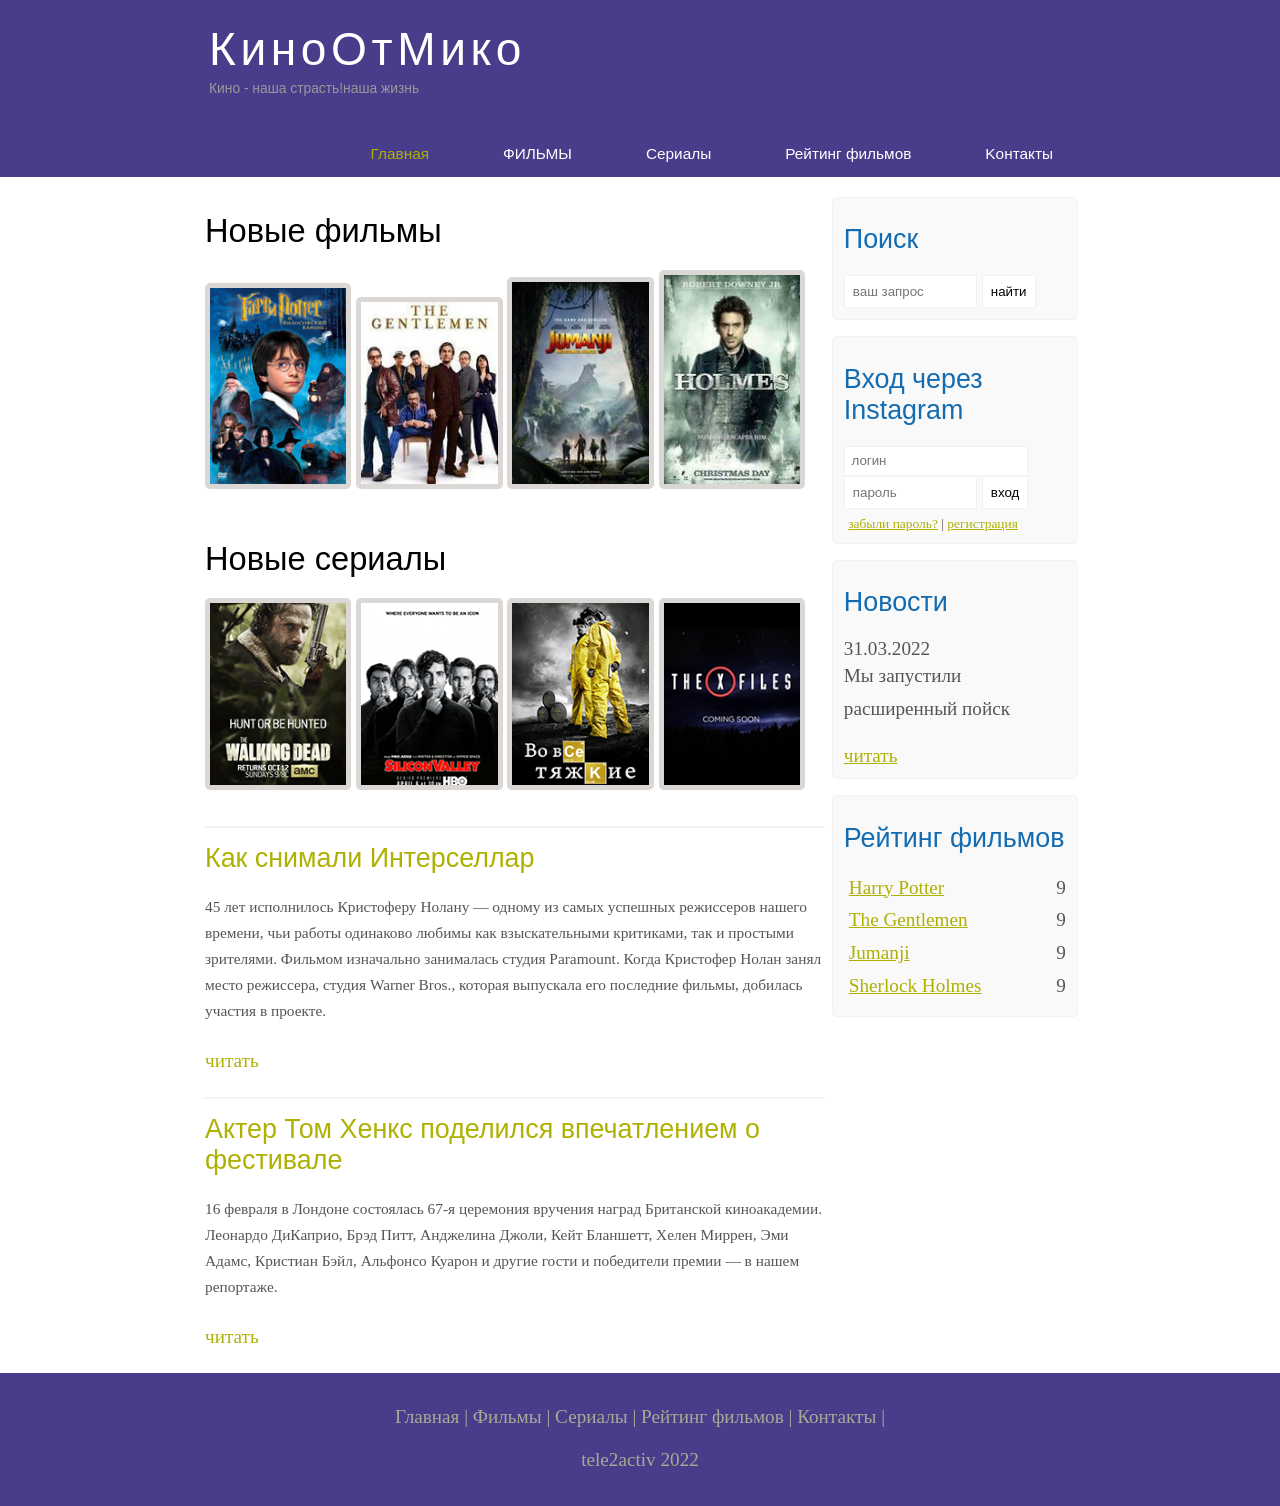
<file: index.html>
<!DOCTYPE php>
<html lang="en">
<head>
	<meta charset="UTF-8">
	<meta name="viewport" content="width=device-width, initial-scale=1.0">
	<title>SuperFilms</title>
	<meta name="description" content="Киномонтр это портал о кино" />
	<meta name="keywords" content="фильмы, фильмы онлайн,hd" />
	<link rel="stylesheet" href="assets/css/style.css">
 </head>
<body>

	<div class="main">
		
		<div class="header">
			<div class="logo">
				<div class="logo_text">
					<h1><a href="index.html">КиноОтМико</a></h1>
					<h2>Кино - наша страсть!наша жизнь</h2>
				</div>
			</div>

			<div class="menubar">
				
				<ul class="menu">					
					<li class="selected"><a href="index.html">Главная</a></li>
					<li><a href="films.html">ФИЛЬМЫ</a></li>
					<li><a href="serials.html">Сериалы</a></li>
					<li><a href="rating.html">Рейтинг фильмов</a></li>
					<li><a href="contact.html">Kонтакты</a></li>
				</ul>


			</div>

		</div>		
		

		<div class="site_content">
			
			<div class="sidebar_container">
				
				<div class="sidebar">
										<h2>Поиск</h2>
					<form method="post" action="#" id="search_form">
						<input type="search" name="search_field" placeholder="ваш запрос" />
						<input type="submit" class="btn" value="найти" />
					</form>
				</div>

				<div class="sidebar">
					<h2>Вход через Instagram</h2>
					<form method="post" action="#" id="login">
						<input type="text" name="username" placeholder="логин" maxlength="300"  />
						<input type="password" name="password" placeholder="пароль" maxlength="300" />
						<input type="submit" class="btn" value="вход" />
						<div class="lables_passreg_text">
							<span><a href="#">забыли пароль?</a></span> | <span><a href="#">регистрация</a></span> 
						</div>

					</form>
				</div>

				<div class="sidebar">
					<h2>Новости</h2>
					<span>31.03.2022</span>
					<p>Мы запустили расширенный пойск</p>
					<a href="#">читать</a>
				</div>

				<div class="sidebar">
					<h2>Рейтинг фильмов</h2>
					<ul>
						<li><a href="show.html">Harry Potter</a><span class="rating_sidebar">9</span></li>
						<li><a href="gentelmen.html">The Gentlemen</a><span class="rating_sidebar">9</span></li>
						<li><a href="jaman.html">Jumanji</a><span class="rating_sidebar">9</span></li>
						<li><a href="holmes.html">Sherlock Holmes</a><span class="rating_sidebar">9</span></li>
					</ul>
				</div>

			</div>

			<div class="content">
				
        		<h1>Новые фильмы</h1>

        		<div class="films_block">
        			
        			<a href="show.html"><img src="assets/img/Harry.jpg"></a>
        			<a href="gentelmen.html"><img src="assets/img/thegen.jpg"></a>
        			<a href="jaman.html"><img src="assets/img/juma.jpg"></a>
        			<a href="holmes.html"><img src="assets/img/holmes.jpg"></a>

        		</div>

        		<h1>Новые сериалы</h1>

        		<div class="films_block">
        			
        			<a href="#"><img src="assets/img/dead.png"></a>
        			<a href="#"><img src="assets/img/silicon.png"></a>
        			<a href="#"><img src="assets/img/breakingbad.png"></a>
        			<a href="#"><img src="assets/img/xfiles.png"></a>

        		</div>


        		<div class="posts">
        			
        			<hr>
        			<h2> <a href="#">Как снимали Интерселлар</a></h2>
        			<div class="posts_content">
        				
        				<p>
        					
        					45 лет исполнилось Кристоферу Нолану — одному из самых успешных режиссеров нашего времени, чьи работы одинаково любимы как взыскательными критиками, так и простыми зрителями. Фильмом изначально занималась студия Paramount. Когда Кристофер Нолан занял место режиссера, студия Warner Bros., которая выпускала его последние фильмы, добилась участия в проекте.


        				</p>

        			</div>
        			<p><a href="#">читать</a></p>


        			<hr>
        			<h2> <a href="#">Актер Том Хенкс поделился впечатлением о фестивале</a></h2>
        			<div class="posts_content">
        				
        				<p>
        					
        					16 февраля в Лондоне состоялась 67-я церемония вручения наград Британской киноакадемии. Леонардо ДиКаприо, Брэд Питт, Анджелина Джоли, Кейт Бланшетт, Хелен Миррен, Эми Адамс, Кристиан Бэйл, Альфонсо Куарон и другие гости и победители премии — в нашем репортаже.


        				</p>

        			</div>
        			<p><a href="#">читать</a></p>
        			
        		</div>


			</div>

		</div>



	<div class="footer">
		<p>
			<a href="index.html">Главная</a> |
			<a href="films.html">Фильмы</a> |
			<a href="serials.html">Сериалы</a> |
			<a href="rating.html">Рейтинг фильмов</a> |
			<a href="contact.html">Контакты</a> |
		</p>
		<p>tele2activ 2022</p>
	</div>	

	</div>
	
</body>
</html>
</file>
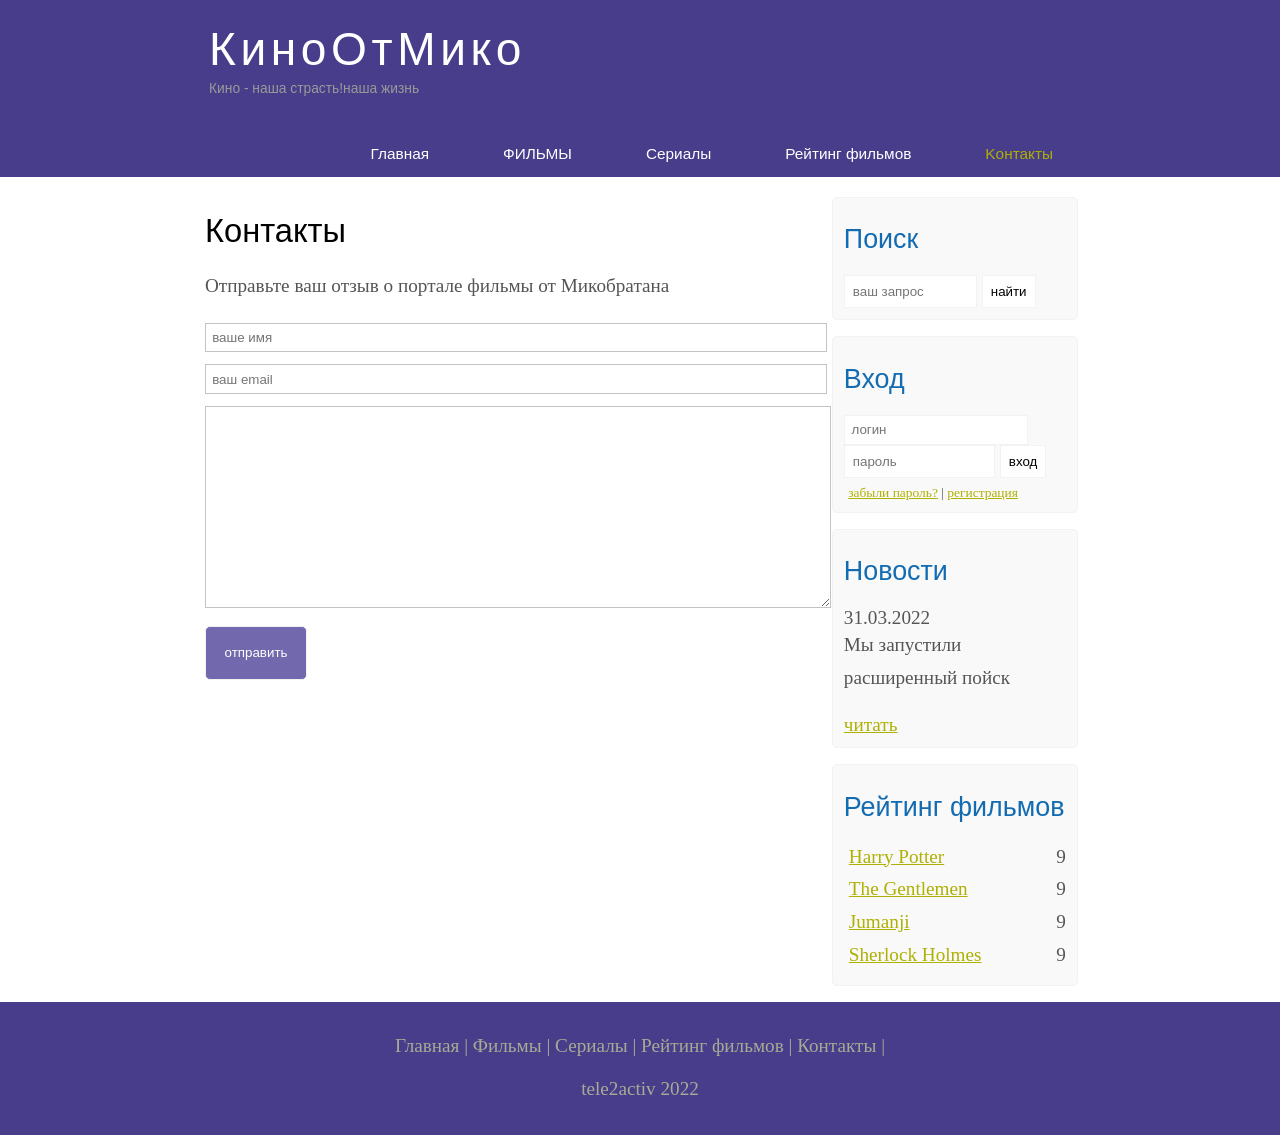
<file: contact.html>
<!DOCTYPE html>
<html lang="en">
<head>
	<meta charset="UTF-8">
	<meta name="viewport" content="width=device-width, initial-scale=1.0">
	<title>Document</title>
	<meta name="description" content="Киномонтр это портал о кино" />
	<meta name="keywords" content="фильмы, фильмы онлайн,hd" />
	<link rel="stylesheet" href="assets/css/style.css">
</head>
<body>

	<div class="main">
		
		<div class="header">
			<div class="logo">
				<div class="logo_text">
					<h1><a href="index.html">КиноОтМико</a></h1>
					<h2>Кино - наша страсть!наша жизнь</h2>
				</div>
			</div>

			<div class="menubar">
				
				<ul class="menu">					
					<li><a href="index.html">Главная</a></li>
					<li><a href="films.html">ФИЛЬМЫ</a></li>
					<li><a href="serials.html">Сериалы</a></li>
					<li><a href="rating.html">Рейтинг фильмов</a></li>
					<li class="selected"><a href="contact.html">Kонтакты</a></li>
				</ul>


			</div>

		</div>		
		

		<div class="site_content">
			
			<div class="sidebar_container">
				
				<div class="sidebar">
										<h2>Поиск</h2>
					<form method="post" action="#" id="search_form">
						<input type="search" name="search_field" placeholder="ваш запрос" />
						<input type="submit" class="btn" value="найти" />
					</form>
				</div>

				<div class="sidebar">
					<h2>Вход</h2>
					<form method="post" action="#" id="login">
					
						<input type="text" name="login_field" placeholder="логин" maxlength="300"  />
						<input type="password" name="password_field" placeholder="пароль" maxlength="300" />
						<input type="submit" class="btn" value="вход" />
						<div class="lables_passreg_text">
							<span><a href="#">забыли пароль?</a></span> | <span><a href="#">регистрация</a></span> 
						</div>

					</form>
				</div>

				<div class="sidebar">
					<h2>Новости</h2>
					<span>31.03.2022</span>
					<p>Мы запустили расширенный пойск</p>
					<a href="#">читать</a>
				</div>

				<div class="sidebar">
					<h2>Рейтинг фильмов</h2>
					<ul>
						<li><a href="show.html">Harry Potter</a><span class="rating_sidebar">9</span></li>
						<li><a href="gentelmen.html">The Gentlemen</a><span class="rating_sidebar">9</span></li>
						<li><a href="jaman.html">Jumanji</a><span class="rating_sidebar">9</span></li>
						<li><a href="holmes.html">Sherlock Holmes</a><span class="rating_sidebar">9</span></li>
					</ul>
				</div>

			</div>

			<div class="content">
				
        		<h1>Контакты</h1>    	
        		<p>Отправьте ваш отзыв о портале фильмы от Микобратана</p>
        		

        	<div class="send">
        		<form method="post" action="#" id="review">
        			<input type="text" name="review_name" placeholder="ваше имя">
        			<input type="text" name="review_name" placeholder="ваш email">
        			<textarea name="review_text"></textarea>
        			<input class="btn" type="submit" value="отправить">
        		</form>
        	</div>


			</div>
		</div>



	<div class="footer">
		<p>
			<a href="index.html">Главная</a> |
			<a href="films.html">Фильмы</a> |
			<a href="serials.html">Сериалы</a> |
			<a href="rating.html">Рейтинг фильмов</a> |
			<a href="contact.html">Контакты</a> |
		</p>
		<p>tele2activ 2022</p>
	</div>	

	</div>
	
</body>
</html>
</file>
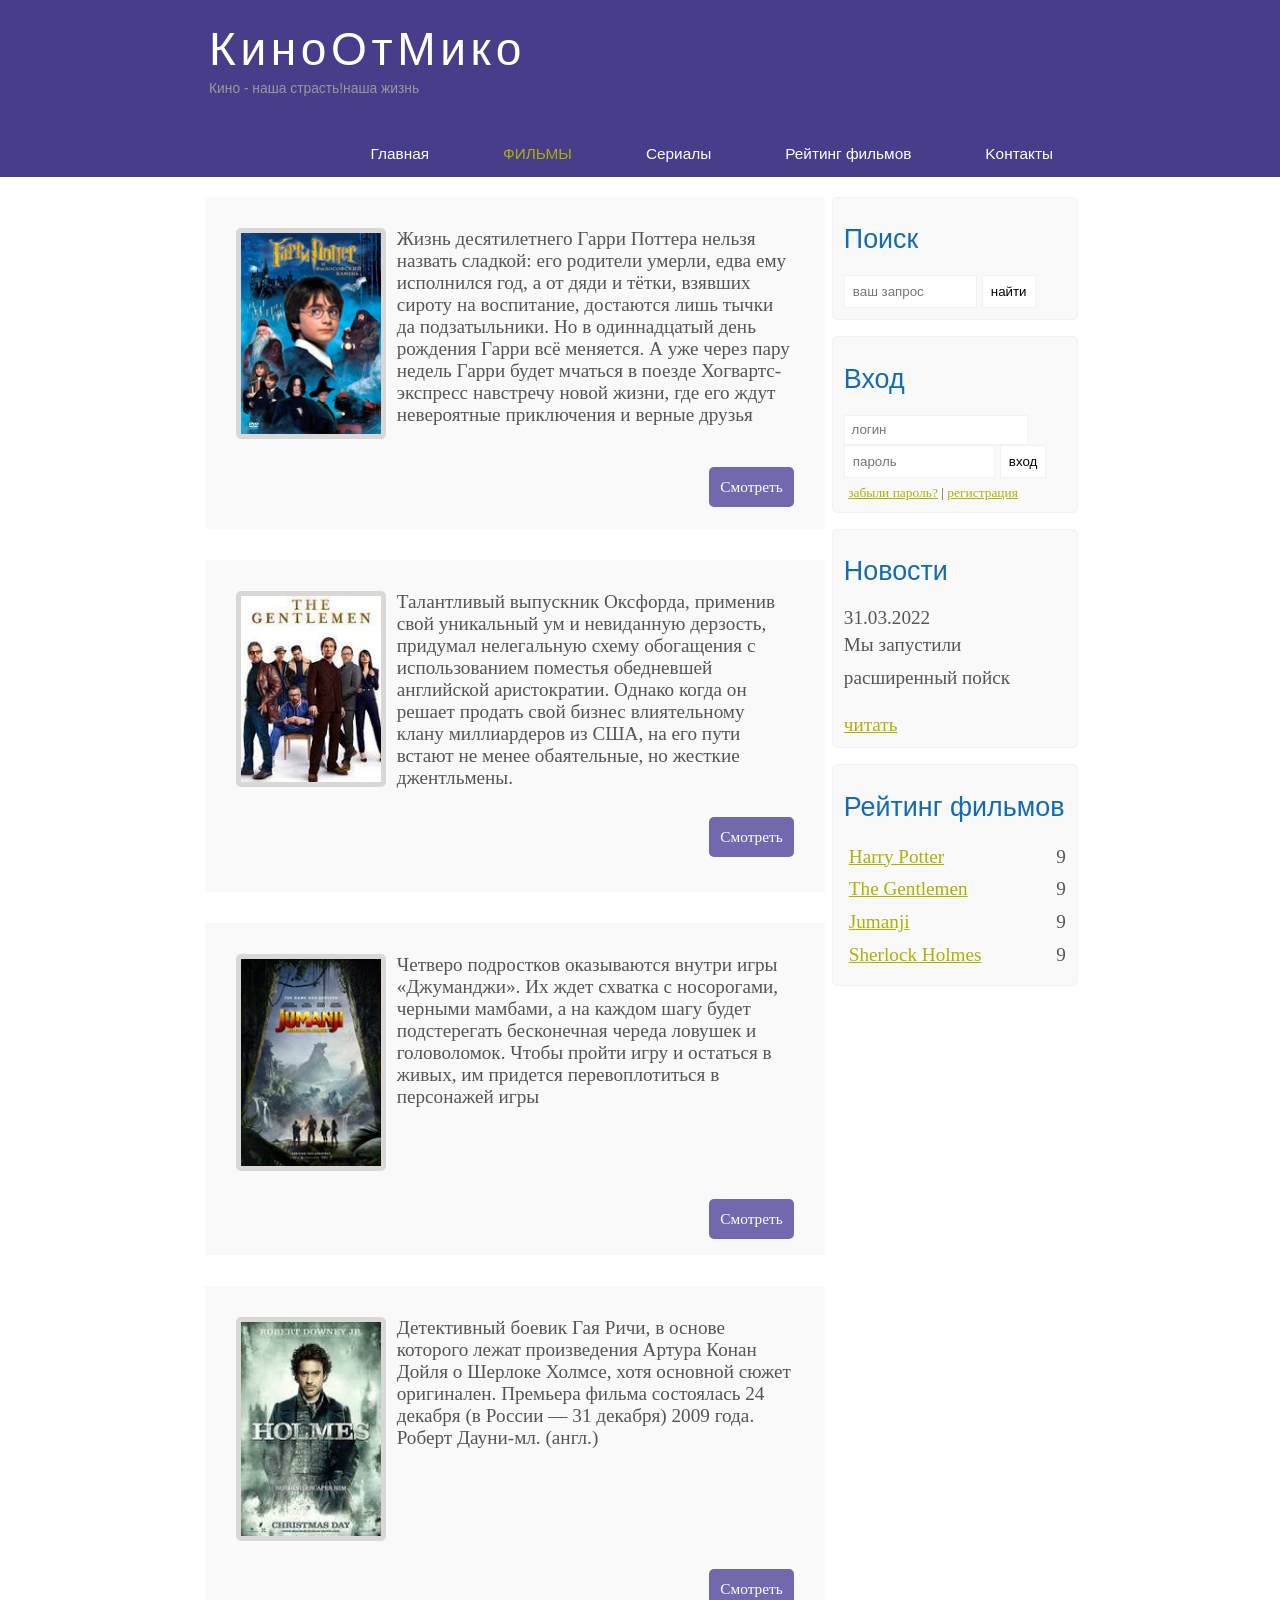
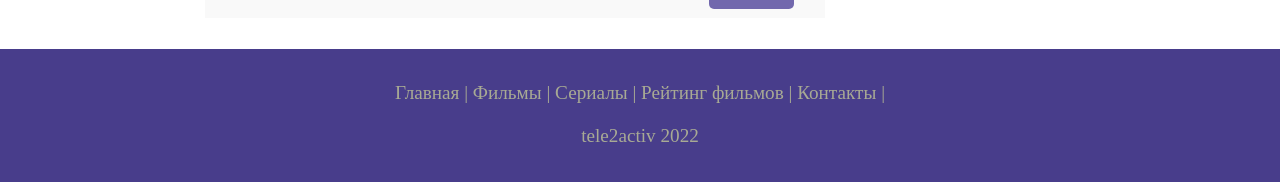
<file: films.html>
<!DOCTYPE html>
<html lang="en">
<head>
	<meta charset="UTF-8">
	<meta name="viewport" content="width=device-width, initial-scale=1.0">
	<title>Document</title>
	<meta name="description" content="Киномонтр это портал о кино" />
	<meta name="keywords" content="фильмы, фильмы онлайн,hd" />
	<link rel="stylesheet" href="assets/css/style.css">
</head>
<body>

	<div class="main">
		
		<div class="header">
			<div class="logo">
				<div class="logo_text">
					<h1><a href="index.html">КиноОтМико</a></h1>
					<h2>Кино - наша страсть!наша жизнь</h2>
				</div>
			</div>

			<div class="menubar">
				
				<ul class="menu">					
					<li><a href="index.html">Главная</a></li>
					<li class="selected"><a href="films.html">ФИЛЬМЫ</a></li>
					<li><a href="serials.html">Сериалы</a></li>
					<li><a href="rating.html">Рейтинг фильмов</a></li>
					<li><a href="contact.html">Kонтакты</a></li>
				</ul>


			</div>

		</div>		
		

		<div class="site_content">
			
			<div class="sidebar_container">
				
				<div class="sidebar">
										<h2>Поиск</h2>
					<form method="post" action="#" id="search_form">
						<input type="search" name="search_field" placeholder="ваш запрос" />
						<input type="submit" class="btn" value="найти" />
					</form>
				</div>

				<div class="sidebar">
					<h2>Вход</h2>
					<form method="post" action="#" id="login">
					
						<input type="text" name="login_field" placeholder="логин" maxlength="300"  />
						<input type="password" name="password_field" placeholder="пароль" maxlength="300" />
						<input type="submit" class="btn" value="вход" />
						<div class="lables_passreg_text">
							<span><a href="#">забыли пароль?</a></span> | <span><a href="#">регистрация</a></span> 
						</div>

					</form>
				</div>

				<div class="sidebar">
					<h2>Новости</h2>
					<span>31.03.2022</span>
					<p>Мы запустили расширенный пойск</p>
					<a href="#">читать</a>
				</div>

				<div class="sidebar">
					<h2>Рейтинг фильмов</h2>
					<ul>
						<li><a href="show.html">Harry Potter</a><span class="rating_sidebar">9</span></li>
						<li><a href="gentelmen.html">The Gentlemen</a><span class="rating_sidebar">9</span></li>
						<li><a href="jaman.html">Jumanji</a><span class="rating_sidebar">9</span></li>
						<li><a href="holmes.html">Sherlock Holmes</a><span class="rating_sidebar">9</span></li>
					</ul>
				</div>

			</div>

			<div class="content">
				
				<div class="info_film">
					<img src="assets/img/Harry.jpg">
					Жизнь десятилетнего Гарри Поттера нельзя назвать сладкой: его родители умерли, едва ему исполнился год, а от дяди и тётки, взявших сироту на воспитание, достаются лишь тычки да подзатыльники. Но в одиннадцатый день рождения Гарри всё меняется. А уже через пару недель Гарри будет мчаться в поезде Хогвартс-экспресс навстречу новой жизни, где его ждут невероятные приключения и верные друзья 
					<div class="button"><a href="show.html">Смотреть</a></div>

			</div>

			<div class="info_film">
					<img src="assets/img/thegen.jpg">
					Талантливый выпускник Оксфорда, применив свой уникальный ум и невиданную дерзость, придумал нелегальную схему обогащения с использованием поместья обедневшей английской аристократии. Однако когда он решает продать свой бизнес влиятельному клану миллиардеров из США, на его пути встают не менее обаятельные, но жесткие джентльмены. 
					<div class="button"><a href="gentelmen.html">Смотреть</a></div>

			</div>
			<div class="info_film">
					<img src="assets/img/juma.jpg">
					Четверо подростков оказываются внутри игры «Джуманджи». Их ждет схватка с носорогами, черными мамбами, а на каждом шагу будет подстерегать бесконечная череда ловушек и головоломок. Чтобы пройти игру и остаться в живых, им придется перевоплотиться в персонажей игры 
					<div class="button"><a href="jaman.html">Смотреть</a></div>

			</div>
			<div class="info_film">
					<img src="assets/img/holmes.jpg">
					 Детективный боевик Гая Ричи, в основе которого лежат произведения Артура Конан Дойля о Шерлоке Холмсе, хотя основной сюжет оригинален. Премьера фильма состоялась 24 декабря (в России — 31 декабря) 2009 года. Роберт Дауни-мл. (англ.)
					<div class="button"><a href="holmes.html">Смотреть</a></div>

			</div>

			</div>
				      
		</div>



	<div class="footer">
		<p>
			<a href="index.html">Главная</a> |
			<a href="films.html">Фильмы</a> |
			<a href="serials.html">Сериалы</a> |
			<a href="rating.html">Рейтинг фильмов</a> |
			<a href="contact.html">Контакты</a> |
		</p>
		<p>tele2activ 2022</p>
	</div>	

	</div>
	
</body>
</html>
</file>
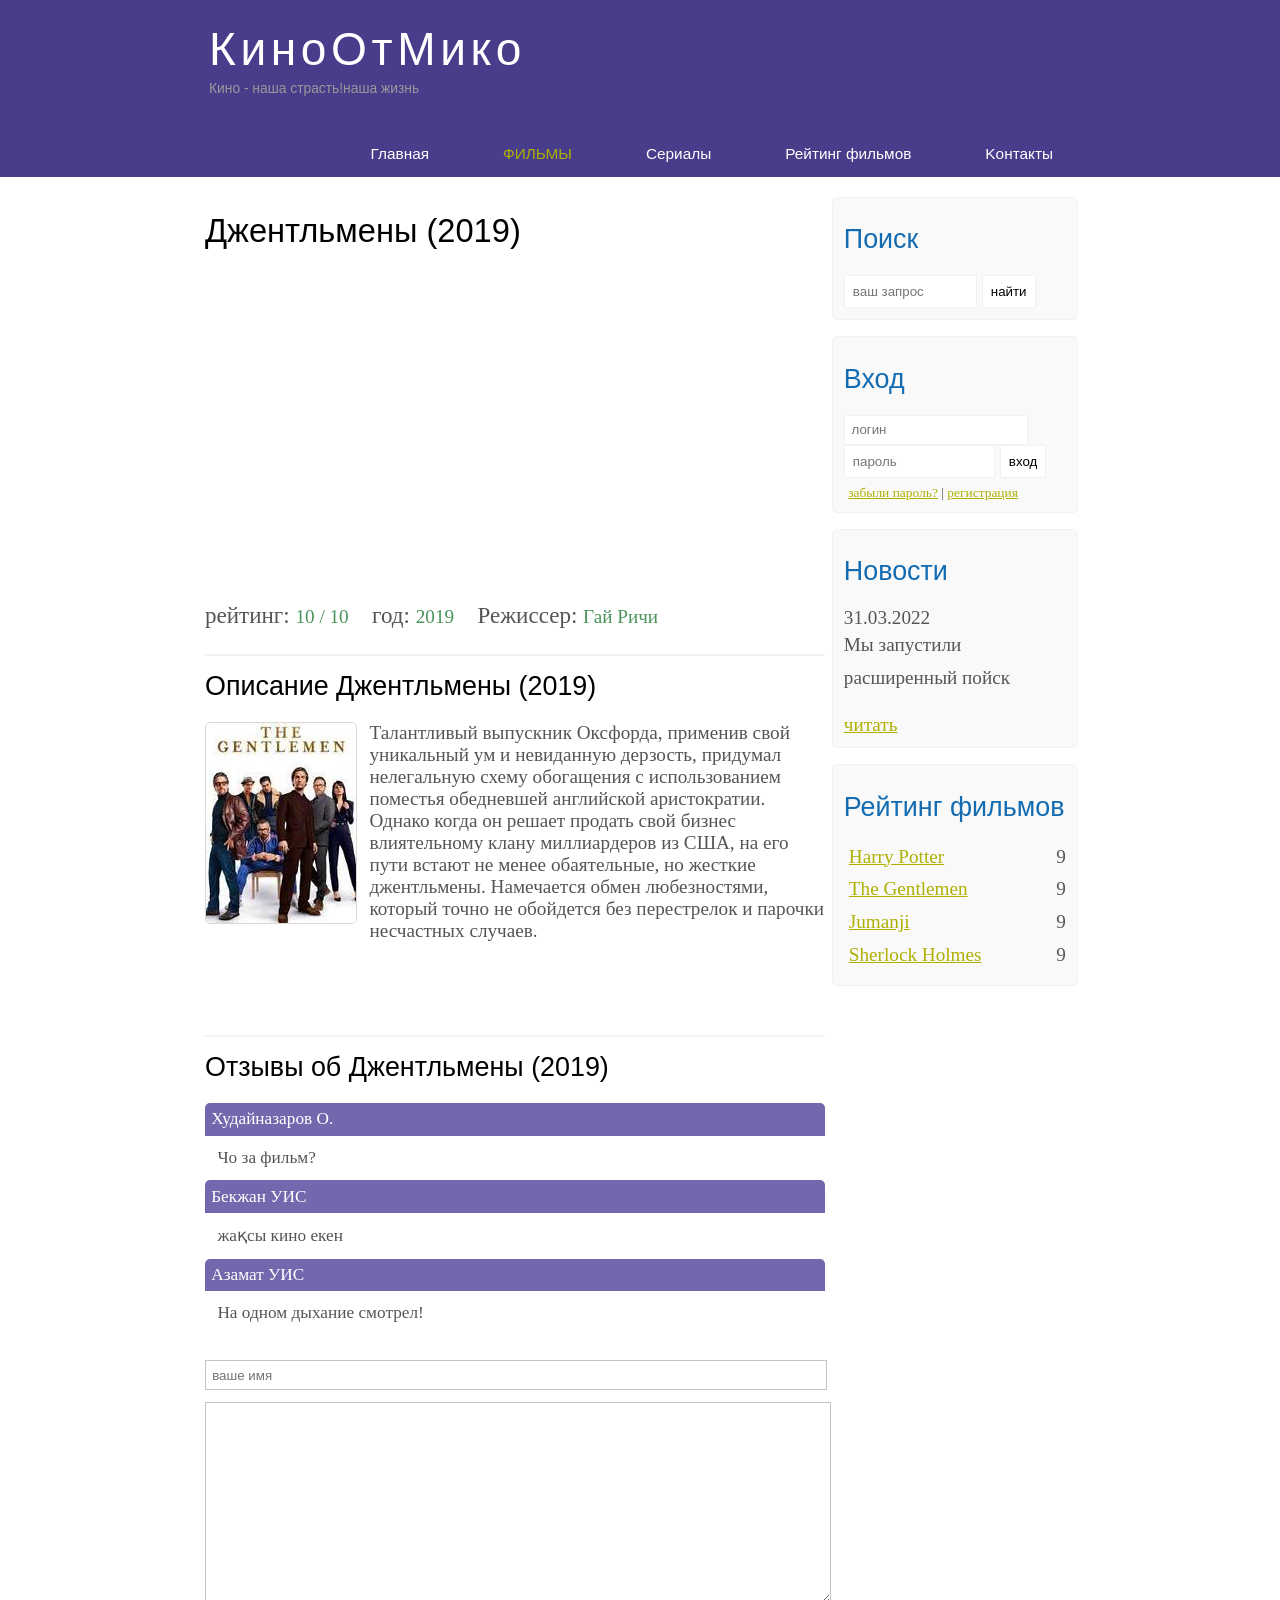
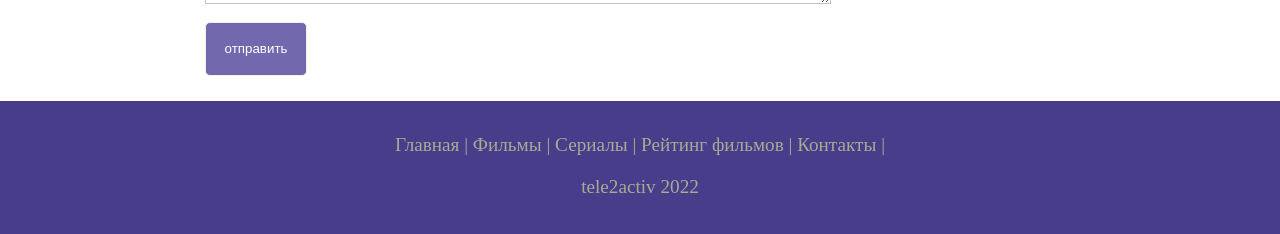
<file: gentelmen.html>
<!DOCTYPE html>
<html lang="en">
<head>
	<meta charset="UTF-8">
	<meta name="viewport" content="width=device-width, initial-scale=1.0">
	<title>Document</title>
	<meta name="description" content="Киномонтр это портал о кино" />
	<meta name="keywords" content="фильмы, фильмы онлайн,hd" />
	<link rel="stylesheet" href="assets/css/style.css">
</head>
<body>

	<div class="main">
		
		<div class="header">
			<div class="logo">
				<div class="logo_text">
					<h1><a href="index.html">КиноОтМико</a></h1>
					<h2>Кино - наша страсть!наша жизнь</h2>
				</div>
			</div>

			<div class="menubar">
				
				<ul class="menu">					
					<li><a href="index.html">Главная</a></li>
					<li class="selected"><a href="films.html">ФИЛЬМЫ</a></li>
					<li><a href="serials.html">Сериалы</a></li>
					<li><a href="rating.html">Рейтинг фильмов</a></li>
					<li><a href="contact.html">Kонтакты</a></li>
				</ul>


			</div>

		</div>		
		

		<div class="site_content">
			
			<div class="sidebar_container">
				
				<div class="sidebar">
										<h2>Поиск</h2>
					<form method="post" action="#" id="search_form">
						<input type="search" name="search_field" placeholder="ваш запрос" />
						<input type="submit" class="btn" value="найти" />
					</form>
				</div>

				<div class="sidebar">
					<h2>Вход</h2>
					<form method="post" action="#" id="login">
					
						<input type="text" name="login_field" placeholder="логин" maxlength="300"  />
						<input type="password" name="password_field" placeholder="пароль" maxlength="300" />
						<input type="submit" class="btn" value="вход" />
						<div class="lables_passreg_text">
							<span><a href="#">забыли пароль?</a></span> | <span><a href="#">регистрация</a></span> 
						</div>

					</form>
				</div>

				<div class="sidebar">
					<h2>Новости</h2>
					<span>31.03.2022</span>
					<p>Мы запустили расширенный пойск</p>
					<a href="#">читать</a>
				</div>

				<div class="sidebar">
					<h2>Рейтинг фильмов</h2>
					<ul>
						<li><a href="show.html">Harry Potter</a><span class="rating_sidebar">9</span></li>
						<li><a href="gentelmen.html">The Gentlemen</a><span class="rating_sidebar">9</span></li>
						<li><a href="jaman.html">Jumanji</a><span class="rating_sidebar">9</span></li>
						<li><a href="holmes.html">Sherlock Holmes</a><span class="rating_sidebar">9</span></li>
					</ul>
				</div>

			</div>

			<div class="content">
				
        		<h1>Джентльмены (2019)</h1>


        		<iframe width="560" height="315" src="https://www.youtube.com/watch?v=48WBCA6awfs" title="YouTube video player" frameborder="0" allow="accelerometer; autoplay; clipboard-write; encrypted-media; gyroscope; picture-in-picture" allowfullscreen></iframe>
        		
        		<div class="info_film_page">
        			<span class="label">рейтинг: </span><span class="value">10 / 10</span>
        			<span class="label">год: </span><span class="value">2019</span>
        			<span class="label">Режиссер: </span><span class="value">Гай Ричи</span>
        		</div>

        		<hr>

        		<h2>Описание Джентльмены (2019)</h2>
        		<div class="description_film">
        			<img src="assets/img/thegen.jpg">
        			Талантливый выпускник Оксфорда, применив свой уникальный ум и невиданную дерзость, придумал нелегальную схему обогащения с использованием поместья обедневшей английской аристократии. Однако когда он решает продать свой бизнес влиятельному клану миллиардеров из США, на его пути встают не менее обаятельные, но жесткие джентльмены. Намечается обмен любезностями, который точно не обойдется без перестрелок и парочки несчастных случаев.
        		</div>

        		<hr>
        		<h2>Отзывы об Джентльмены (2019)</h2>

        		<div class="reviews">
        			<div class="review_name">
        				Худайназаров О.
        			</div>
        			<div class="review_text">
        			Чо за фильм?
        			</div>
        			<div class="review_name">
        			Бекжан УИС
        			</div>
        			<div class="review_text">
        			жақсы кино екен
        			</div>
                    <div class="review_name">
                    Азамат УИС
                    </div>
                    <div class="review_text">
                    На одном дыхание смотрел!
                    </div>
        		</div>

        	<div class="send">
        		<form method="post" action="#" id="review">
        			<input type="text" name="review_name" placeholder="ваше имя">
        			<textarea name="review_text"></textarea>
        			<input type="submit" value="отправить">


        		</form>


        	</div>

			</div>

		</div>



	<div class="footer">
		<p>
			<a href="index.html">Главная</a> |
			<a href="films.html">Фильмы</a> |
			<a href="serials.html">Сериалы</a> |
			<a href="rating.html">Рейтинг фильмов</a> |
			<a href="contact.html">Контакты</a> |
		</p>
		<p>tele2activ 2022</p>
	</div>	

	</div>
	
</body>
</html>
</file>
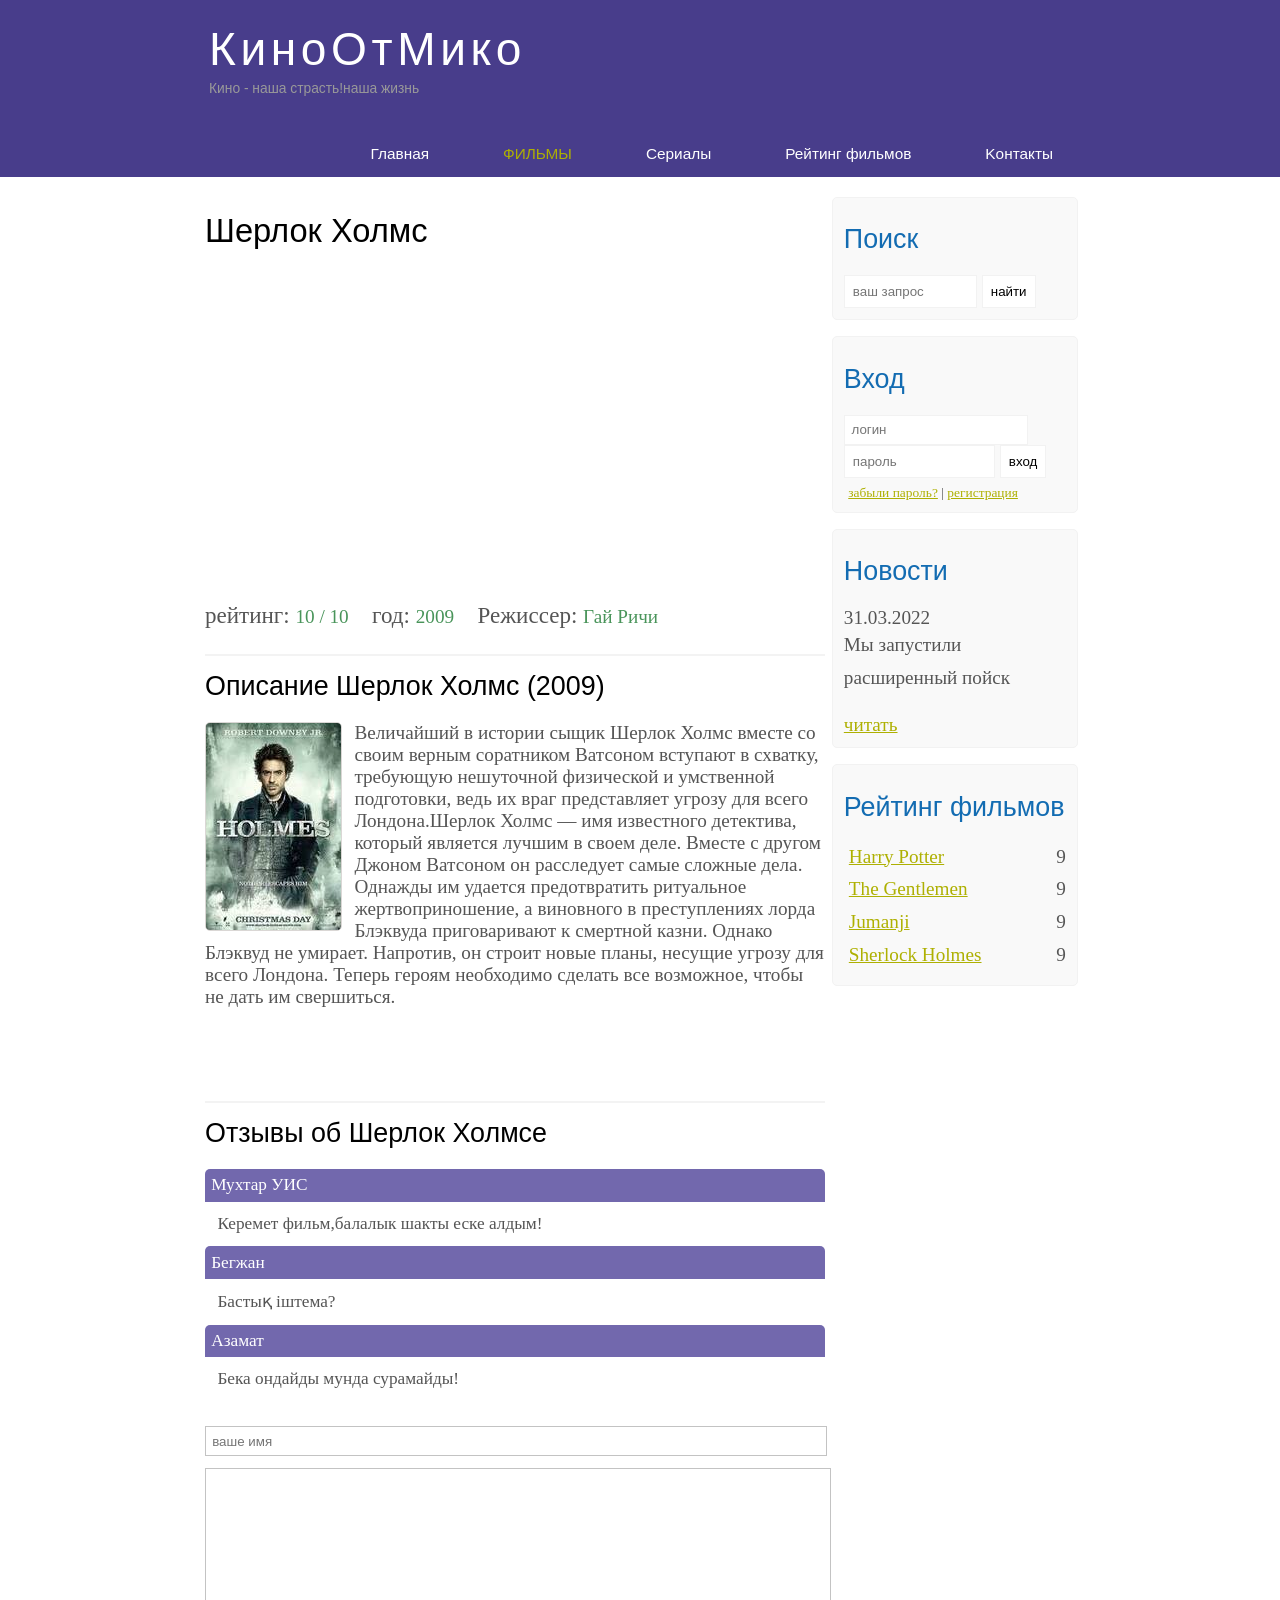
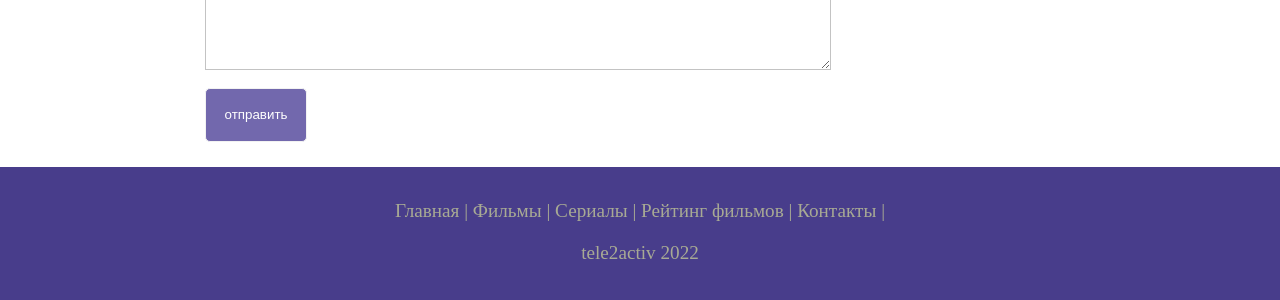
<file: holmes.html>
<!DOCTYPE html>
<html lang="en">
<head>
	<meta charset="UTF-8">
	<meta name="viewport" content="width=device-width, initial-scale=1.0">
	<title>Document</title>
	<meta name="description" content="Киномонтр это портал о кино" />
	<meta name="keywords" content="фильмы, фильмы онлайн,hd" />
	<link rel="stylesheet" href="assets/css/style.css">
</head>
<body>

	<div class="main">
		
		<div class="header">
			<div class="logo">
				<div class="logo_text">
					<h1><a href="index.html">КиноОтМико</a></h1>
					<h2>Кино - наша страсть!наша жизнь</h2>
				</div>
			</div>

			<div class="menubar">
				
				<ul class="menu">					
					<li><a href="index.html">Главная</a></li>
					<li class="selected"><a href="films.html">ФИЛЬМЫ</a></li>
					<li><a href="serials.html">Сериалы</a></li>
					<li><a href="rating.html">Рейтинг фильмов</a></li>
					<li><a href="contact.html">Kонтакты</a></li>
				</ul>


			</div>

		</div>		
		

		<div class="site_content">
			
			<div class="sidebar_container">
				
				<div class="sidebar">
										<h2>Поиск</h2>
					<form method="post" action="#" id="search_form">
						<input type="search" name="search_field" placeholder="ваш запрос" />
						<input type="submit" class="btn" value="найти" />
					</form>
				</div>

				<div class="sidebar">
					<h2>Вход</h2>
					<form method="post" action="#" id="login">
					
						<input type="text" name="login_field" placeholder="логин" maxlength="300"  />
						<input type="password" name="password_field" placeholder="пароль" maxlength="300" />
						<input type="submit" class="btn" value="вход" />
						<div class="lables_passreg_text">
							<span><a href="#">забыли пароль?</a></span> | <span><a href="#">регистрация</a></span> 
						</div>

					</form>
				</div>

				<div class="sidebar">
					<h2>Новости</h2>
					<span>31.03.2022</span>
					<p>Мы запустили расширенный пойск</p>
					<a href="#">читать</a>
				</div>

				<div class="sidebar">
					<h2>Рейтинг фильмов</h2>
					<ul>
						<li><a href="show.html">Harry Potter</a><span class="rating_sidebar">9</span></li>
						<li><a href="gentelmen.html">The Gentlemen</a><span class="rating_sidebar">9</span></li>
						<li><a href="jaman.html">Jumanji</a><span class="rating_sidebar">9</span></li>
						<li><a href="holmes.html">Sherlock Holmes</a><span class="rating_sidebar">9</span></li>
					</ul>
				</div>

			</div>

			<div class="content">
				
        		<h1>Шерлок Холмс</h1>


        		<iframe width="560" height="315" src="https://www.youtube.com/watch?v=J7nJksXDBWc" title="YouTube video player" frameborder="0" allow="accelerometer; autoplay; clipboard-write; encrypted-media; gyroscope; picture-in-picture" allowfullscreen></iframe>
        		
        		<div class="info_film_page">
        			<span class="label">рейтинг: </span><span class="value">10 / 10</span>
        			<span class="label">год: </span><span class="value">2009</span>
        			<span class="label">Режиссер: </span><span class="value">Гай Ричи</span>
        		</div>

        		<hr>

        		<h2>Описание Шерлок Холмс (2009)</h2>
        		<div class="description_film">
        			<img src="assets/img/holmes.jpg">
        			Величайший в истории сыщик Шерлок Холмс вместе со своим верным соратником Ватсоном вступают в схватку, требующую нешуточной физической и умственной подготовки, ведь их враг представляет угрозу для всего Лондона.Шерлок Холмс — имя известного детектива, который является лучшим в своем деле. Вместе с другом Джоном Ватсоном он расследует самые сложные дела. Однажды им удается предотвратить ритуальное жертвоприношение, а виновного в преступлениях лорда Блэквуда приговаривают к смертной казни. Однако Блэквуд не умирает. Напротив, он строит новые планы, несущие угрозу для всего Лондона. Теперь героям необходимо сделать все возможное, чтобы не дать им свершиться.
        		</div>

        		<hr>
        		<h2>Отзывы об Шерлок Холмсe</h2>

        		<div class="reviews">
        			<div class="review_name">
        				Мухтар УИС
        			</div>
        			<div class="review_text">
        			Керемет фильм,балалык шакты еске алдым!
        			</div>
        			<div class="review_name">
        			Бегжан
        			</div>
        			<div class="review_text">
        			Бастық іштема?
        			</div>
                    <div class="review_name">
                    Азамат
                    </div>
                    <div class="review_text">
                    Бека ондайды мунда сурамайды!
                    </div>
        		</div>

        	<div class="send">
        		<form method="post" action="#" id="review">
        			<input type="text" name="review_name" placeholder="ваше имя">
        			<textarea name="review_text"></textarea>
        			<input type="submit" value="отправить">


        		</form>


        	</div>

			</div>

		</div>



	<div class="footer">
		<p>
			<a href="index.html">Главная</a> |
			<a href="films.html">Фильмы</a> |
			<a href="serials.html">Сериалы</a> |
			<a href="rating.html">Рейтинг фильмов</a> |
			<a href="contact.html">Контакты</a> |
		</p>
		<p>tele2activ 2022</p>
	</div>	

	</div>
	
</body>
</html>
</file>
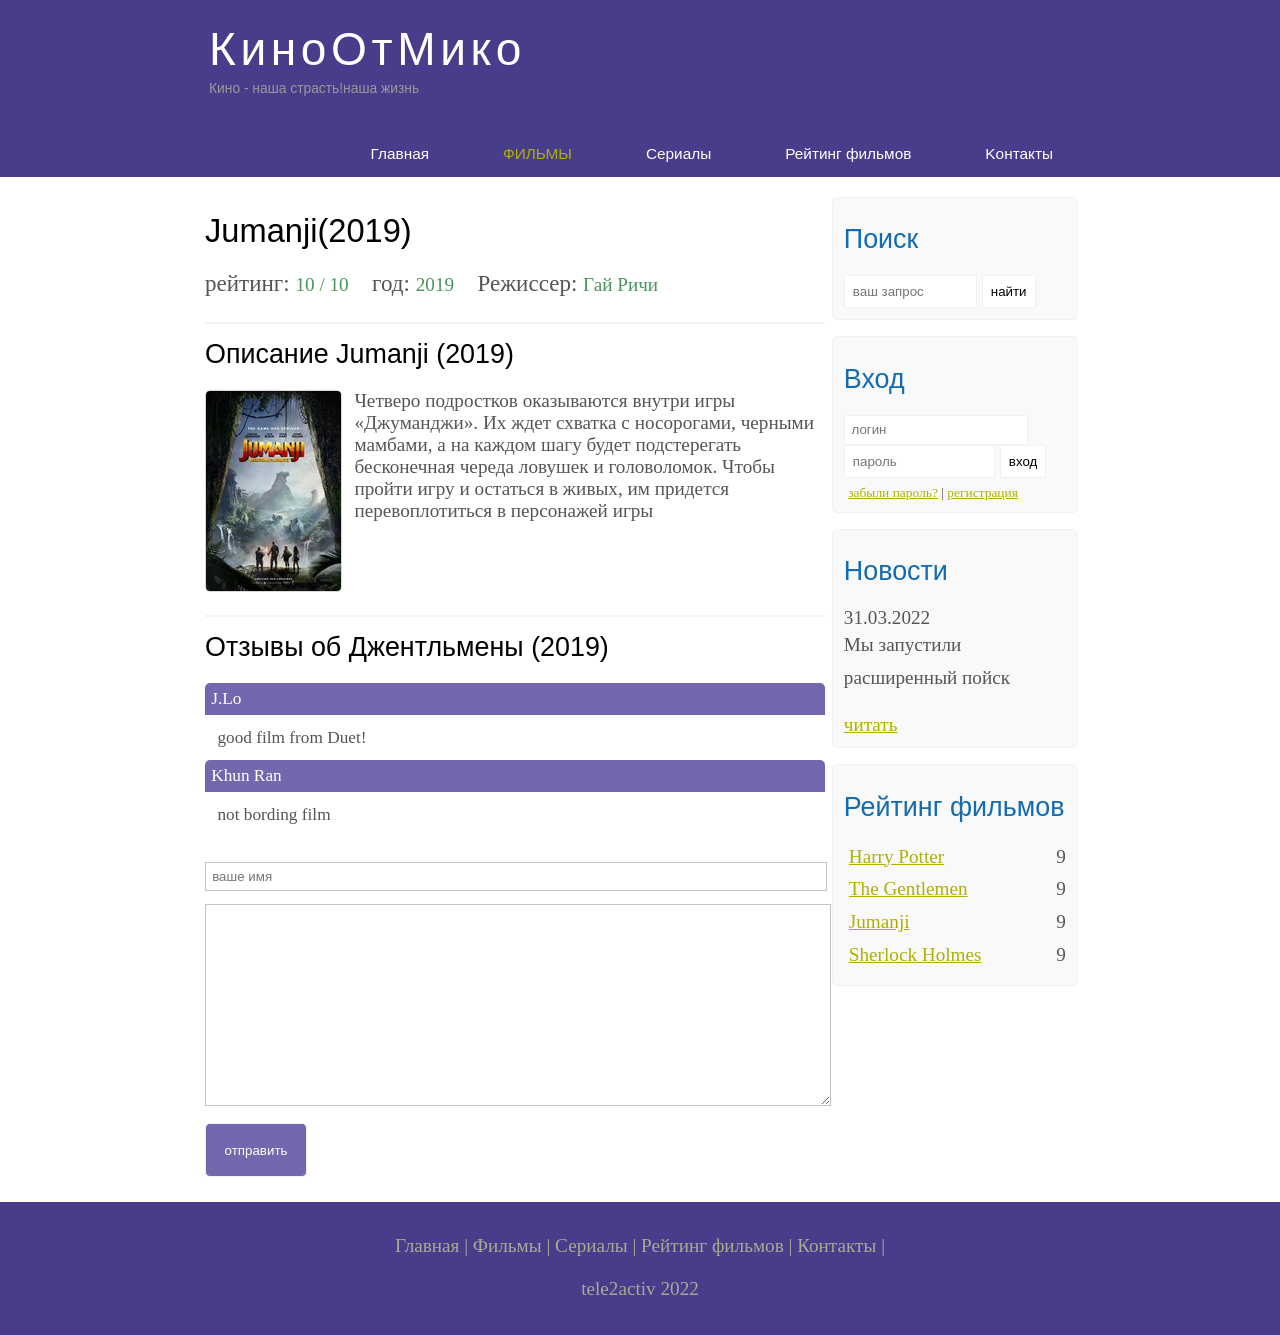
<file: jaman.html>
<!DOCTYPE html>
<html lang="en">
<head>
	<meta charset="UTF-8">
	<meta name="viewport" content="width=device-width, initial-scale=1.0">
	<title>Document</title>
	<meta name="description" content="Киномонтр это портал о кино" />
	<meta name="keywords" content="фильмы, фильмы онлайн,hd" />
	<link rel="stylesheet" href="assets/css/style.css">
</head>
<body>

	<div class="main">
		
		<div class="header">
			<div class="logo">
				<div class="logo_text">
					<h1><a href="index.html">КиноОтМико</a></h1>
					<h2>Кино - наша страсть!наша жизнь</h2>
				</div>
			</div>

			<div class="menubar">
				
				<ul class="menu">					
					<li><a href="index.html">Главная</a></li>
					<li class="selected"><a href="films.html">ФИЛЬМЫ</a></li>
					<li><a href="serials.html">Сериалы</a></li>
					<li><a href="rating.html">Рейтинг фильмов</a></li>
					<li><a href="contact.html">Kонтакты</a></li>
				</ul>


			</div>

		</div>		
		

		<div class="site_content">
			
			<div class="sidebar_container">
				
				<div class="sidebar">
										<h2>Поиск</h2>
					<form method="post" action="#" id="search_form">
						<input type="search" name="search_field" placeholder="ваш запрос" />
						<input type="submit" class="btn" value="найти" />
					</form>
				</div>

				<div class="sidebar">
					<h2>Вход</h2>
					<form method="post" action="#" id="login">
					
						<input type="text" name="login_field" placeholder="логин" maxlength="300"  />
						<input type="password" name="password_field" placeholder="пароль" maxlength="300" />
						<input type="submit" class="btn" value="вход" />
						<div class="lables_passreg_text">
							<span><a href="#">забыли пароль?</a></span> | <span><a href="#">регистрация</a></span> 
						</div>

					</form>
				</div>

				<div class="sidebar">
					<h2>Новости</h2>
					<span>31.03.2022</span>
					<p>Мы запустили расширенный пойск</p>
					<a href="#">читать</a>
				</div>

				<div class="sidebar">
					<h2>Рейтинг фильмов</h2>
					<ul>
						<li><a href="show.html">Harry Potter</a><span class="rating_sidebar">9</span></li>
						<li><a href="gentelmen.html">The Gentlemen</a><span class="rating_sidebar">9</span></li>
						<li><a href="jaman.html">Jumanji</a><span class="rating_sidebar">9</span></li>
						<li><a href="holmes.html">Sherlock Holmes</a><span class="rating_sidebar">9</span></li>
					</ul>
				</div>

			</div>

			<div class="content">
				
        		<h1>Jumanji(2019)</h1>


        		
        		
        		<div class="info_film_page">
        			<span class="label">рейтинг: </span><span class="value">10 / 10</span>
        			<span class="label">год: </span><span class="value">2019</span>
        			<span class="label">Режиссер: </span><span class="value">Гай Ричи</span>
        		</div>

        		<hr>

        		<h2>Описание Jumanji (2019)</h2>
        		<div class="description_film">
        			<img src="assets/img/juma.jpg">
        			Четверо подростков оказываются внутри игры «Джуманджи». Их ждет схватка с носорогами, черными мамбами, а на каждом шагу будет подстерегать бесконечная череда ловушек и головоломок. Чтобы пройти игру и остаться в живых, им придется перевоплотиться в персонажей игры
        		</div>

        		<hr>
        		<h2>Отзывы об Джентльмены (2019)</h2>

        		<div class="reviews">
        			<div class="review_name">
        				J.Lo
        			</div>
        			<div class="review_text">
        			good film from Duet!
        			</div>
        			<div class="review_name">
        			Khun Ran
        			</div>
        			<div class="review_text">
        			not bording film
        			</div>
            	</div>

        	<div class="send">
        		<form method="post" action="#" id="review">
        			<input type="text" name="review_name" placeholder="ваше имя">
        			<textarea name="review_text"></textarea>
        			<input type="submit" value="отправить">


        		</form>


        	</div>

			</div>

		</div>



	<div class="footer">
		<p>
			<a href="index.html">Главная</a> |
			<a href="films.html">Фильмы</a> |
			<a href="serials.html">Сериалы</a> |
			<a href="rating.html">Рейтинг фильмов</a> |
			<a href="contact.html">Контакты</a> |
		</p>
		<p>tele2activ 2022</p>
	</div>	

	</div>
	
</body>
</html>
</file>
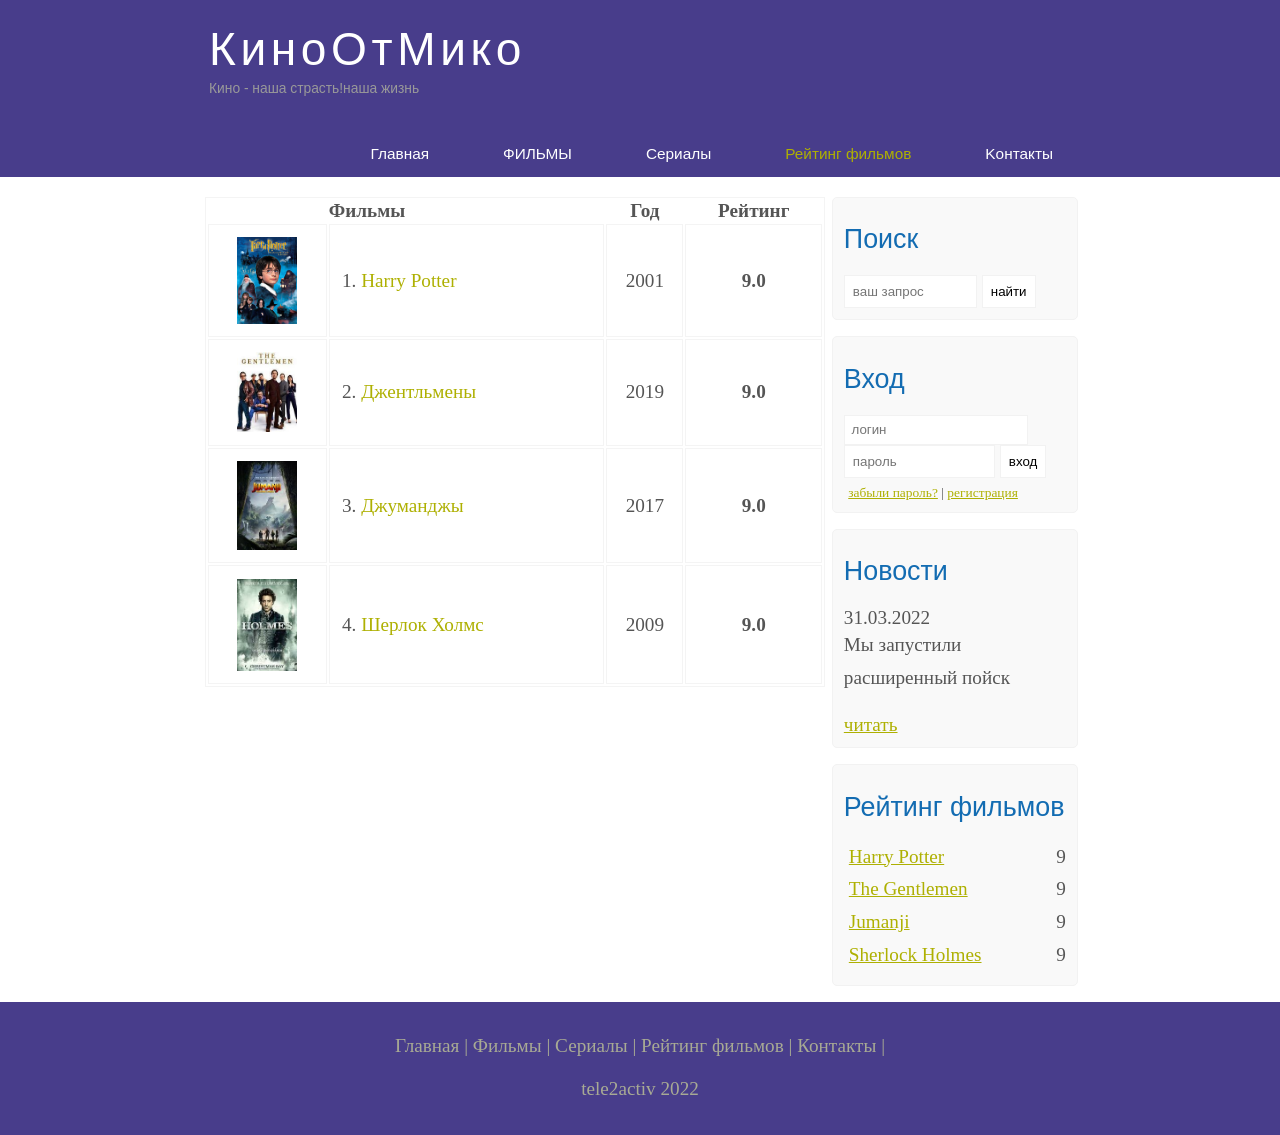
<file: rating.html>
<!DOCTYPE html>
<html lang="en">
<head>
	<meta charset="UTF-8">
	<meta name="viewport" content="width=device-width, initial-scale=1.0">
	<title>Document</title>
	<meta name="description" content="Киномонтр это портал о кино" />
	<meta name="keywords" content="фильмы, фильмы онлайн,hd" />
	<link rel="stylesheet" href="assets/css/style.css">
</head>
<body>

	<div class="main">
		
		<div class="header">
			<div class="logo">
				<div class="logo_text">
					<h1><a href="index.html">КиноОтМико</a></h1>
					<h2>Кино - наша страсть!наша жизнь</h2>
				</div>
			</div>

			<div class="menubar">
				
				<ul class="menu">					
					<li><a href="index.html">Главная</a></li>
					<li><a href="films.html">ФИЛЬМЫ</a></li>
					<li><a href="serials.html">Сериалы</a></li>
					<li class="selected"><a href="rating.html">Рейтинг фильмов</a></li>
					<li><a href="contact.html">Kонтакты</a></li>
				</ul>

			</div>

		</div>		
		

		<div class="site_content">
			
			<div class="sidebar_container">
				
				<div class="sidebar">
										<h2>Поиск</h2>
					<form method="post" action="#" id="search_form">
						<input type="search" name="search_field" placeholder="ваш запрос" />
						<input type="submit" class="btn" value="найти" />
					</form>
				</div>

				<div class="sidebar">
					<h2>Вход</h2>
					<form method="post" action="#" id="login">
					
						<input type="text" name="login_field" placeholder="логин" maxlength="300"  />
						<input type="password" name="password_field" placeholder="пароль" maxlength="300" />
						<input type="submit" class="btn" value="вход" />
						<div class="lables_passreg_text">
							<span><a href="#">забыли пароль?</a></span> | <span><a href="#">регистрация</a></span> 
						</div>

					</form>
				</div>

				<div class="sidebar">
					<h2>Новости</h2>
					<span>31.03.2022</span>
					<p>Мы запустили расширенный пойск</p>
					<a href="#">читать</a>
				</div>

				<div class="sidebar">
					<h2>Рейтинг фильмов</h2>
					<ul>
						<li><a href="show.html">Harry Potter</a><span class="rating_sidebar">9</span></li>
						<li><a href="gentelmen.html">The Gentlemen</a><span class="rating_sidebar">9</span></li>
						<li><a href="jaman.html">Jumanji</a><span class="rating_sidebar">9</span></li>
						<li><a href="holmes.html">Sherlock Holmes</a><span class="rating_sidebar">9</span></li>
					</ul>
				</div>

			</div>

			<div class="content">
				<table>
					
					<tr>
						
						<th></th>
						<th>Фильмы</th>
						<th class="center">Год</th>
						<th class="center">Рейтинг</th>
					</tr>
					<tr>
						<td class="center"><img src="assets/img/Harry.jpg"></td>
						<td>1. <a href="show.html">Harry Potter</a></td>
						<td class="center">2001</td>
						<td class="center rating">9.0</td>	
					</tr>
						<tr>
						<td class="center"><img src="assets/img/thegen.jpg"></td>
						<td>2. <a href="gentelmen.html">Джентльмены</a></td>
						<td class="center">2019</td>
						<td class="center rating">9.0</td>	
					</tr>
					<tr>
						<td class="center"><img src="assets/img/juma.jpg"></td>
						<td>3. <a href="jaman.html">Джуманджы</a></td>
						<td class="center">2017</td>
						<td class="center rating">9.0</td>	
					</tr>
					<tr>
						<td class="center"><img src="assets/img/holmes.jpg"></td>
						<td>4. <a href="holmes.html">Шерлок Холмс</a></td>
						<td class="center">2009</td>
						<td class="center rating">9.0</td>	
					</tr>



				</table>
        		

			</div>
		</div>



	<div class="footer">
		<p>
			<a href="index.html">Главная</a> |
			<a href="films.html">Фильмы</a> |
			<a href="serials.html">Сериалы</a> |
			<a href="rating.html">Рейтинг фильмов</a> |
			<a href="contact.html">Контакты</a> |
		</p>
		<p>tele2activ 2022</p>
	</div>	

	</div>
	
</body>
</html>
</file>
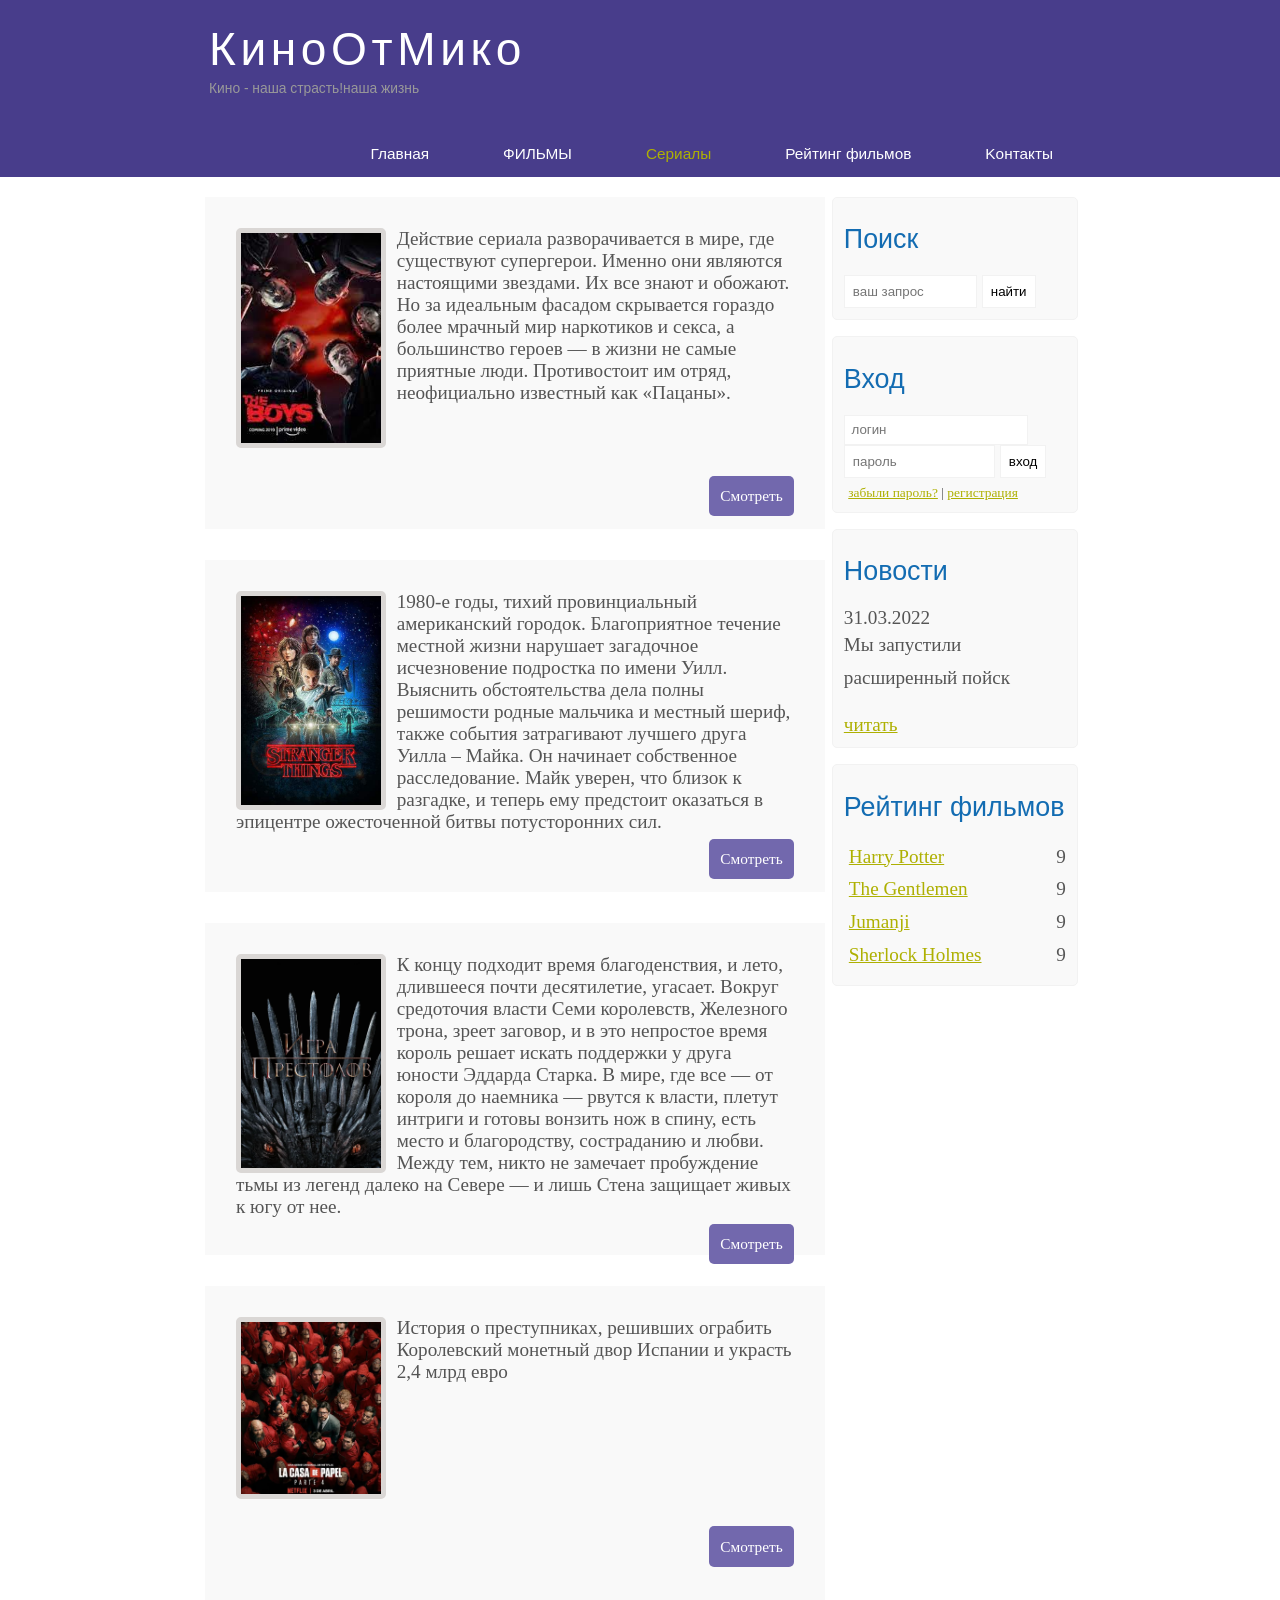
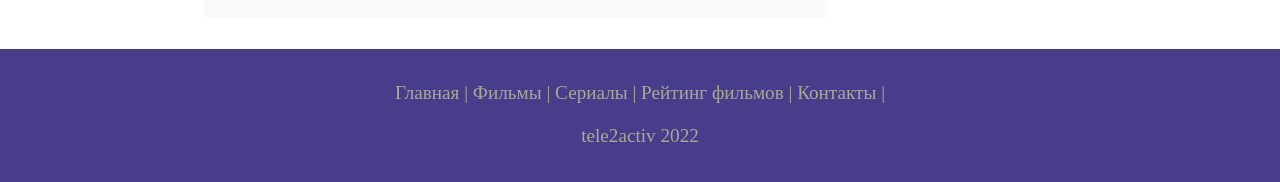
<file: serials.html>
<!DOCTYPE html>
<html lang="en">
<head>
	<meta charset="UTF-8">
	<meta name="viewport" content="width=device-width, initial-scale=1.0">
	<title>Document</title>
	<meta name="description" content="Киномонтр это портал о кино" />
	<meta name="keywords" content="фильмы, фильмы онлайн,hd" />
	<link rel="stylesheet" href="assets/css/style.css">
</head>
<body>

	<div class="main">
		
		<div class="header">
			<div class="logo">
				<div class="logo_text">
					<h1><a href="index.html">КиноОтМико</a></h1>
					<h2>Кино - наша страсть!наша жизнь</h2>
				</div>
			</div>

			<div class="menubar">
				
				<ul class="menu">					
					<li><a href="index.html">Главная</a></li>
					<li><a href="films.html">ФИЛЬМЫ</a></li>
					<li class="selected"><a href="serials.html">Сериалы</a></li>
					<li><a href="rating.html">Рейтинг фильмов</a></li>
					<li><a href="contact.html">Kонтакты</a></li>
				</ul>


			</div>

		</div>		
		

		<div class="site_content">
			
			<div class="sidebar_container">
				
				<div class="sidebar">
										<h2>Поиск</h2>
					<form method="post" action="#" id="search_form">
						<input type="search" name="search_field" placeholder="ваш запрос" />
						<input type="submit" class="btn" value="найти" />
					</form>
				</div>

				<div class="sidebar">
					<h2>Вход</h2>
					<form method="post" action="#" id="login">
					
						<input type="text" name="login_field" placeholder="логин" maxlength="300"  />
						<input type="password" name="password_field" placeholder="пароль" maxlength="300" />
						<input type="submit" class="btn" value="вход" />
						<div class="lables_passreg_text">
							<span><a href="#">забыли пароль?</a></span> | <span><a href="#">регистрация</a></span> 
						</div>

					</form>
				</div>

				<div class="sidebar">
					<h2>Новости</h2>
					<span>31.03.2022</span>
					<p>Мы запустили расширенный пойск</p>
					<a href="#">читать</a>
				</div>

				<div class="sidebar">
					<h2>Рейтинг фильмов</h2>
					<ul>
						<li><a href="holmes.html">Harry Potter</a><span class="rating_sidebar">9</span></li>
						<li><a href="gentelmen.html">The Gentlemen</a><span class="rating_sidebar">9</span></li>
						<li><a href="jaman.html">Jumanji</a><span class="rating_sidebar">9</span></li>
						<li><a href="holmes.html">Sherlock Holmes</a><span class="rating_sidebar">9</span></li>
					</ul>
				</div>

			</div>

			<div class="content">
				
				<div class="info_film">
					<img src="assets/img/boys.jpg">
					Действие сериала разворачивается в мире, где существуют супергерои. Именно они являются настоящими звездами. Их все знают и обожают. Но за идеальным фасадом скрывается гораздо более мрачный мир наркотиков и секса, а большинство героев — в жизни не самые приятные люди. Противостоит им отряд, неофициально известный как «Пацаны».
					<div class="button"><a href="show.html">Смотреть</a></div>

			</div>

			<div class="info_film">
					<img src="assets/img/stran.jpg">
					1980-е годы, тихий провинциальный американский городок. Благоприятное течение местной жизни нарушает загадочное исчезновение подростка по имени Уилл. Выяснить обстоятельства дела полны решимости родные мальчика и местный шериф, также события затрагивают лучшего друга Уилла – Майка. Он начинает собственное расследование. Майк уверен, что близок к разгадке, и теперь ему предстоит оказаться в эпицентре ожесточенной битвы потусторонних сил. 
					<div class="button"><a href="#">Смотреть</a></div>

			</div>
			<div class="info_film">
					<img src="assets/img/game.jpg">
					К концу подходит время благоденствия, и лето, длившееся почти десятилетие, угасает. Вокруг средоточия власти Семи королевств, Железного трона, зреет заговор, и в это непростое время король решает искать поддержки у друга юности Эддарда Старка. В мире, где все — от короля до наемника — рвутся к власти, плетут интриги и готовы вонзить нож в спину, есть место и благородству, состраданию и любви. Между тем, никто не замечает пробуждение тьмы из легенд далеко на Севере — и лишь Стена защищает живых к югу от нее. 
					<div class="button"><a href="#">Смотреть</a></div>

			</div>
			<div class="info_film">
					<img src="assets/img/lacase.jpg">
					История о преступниках, решивших ограбить Королевский монетный двор Испании и украсть 2,4 млрд евро
					<div class="button"><a href="#">Смотреть</a></div>

			</div>

			</div>
				      
		</div>



	<div class="footer">
		<p>
			<a href="index.html">Главная</a> |
			<a href="films.html">Фильмы</a> |
			<a href="serials.html">Сериалы</a> |
			<a href="rating.html">Рейтинг фильмов</a> |
			<a href="contact.html">Контакты</a> |
		</p>
		<p>tele2activ 2022</p>
	</div>	

	</div>
	
</body>
</html>
</file>
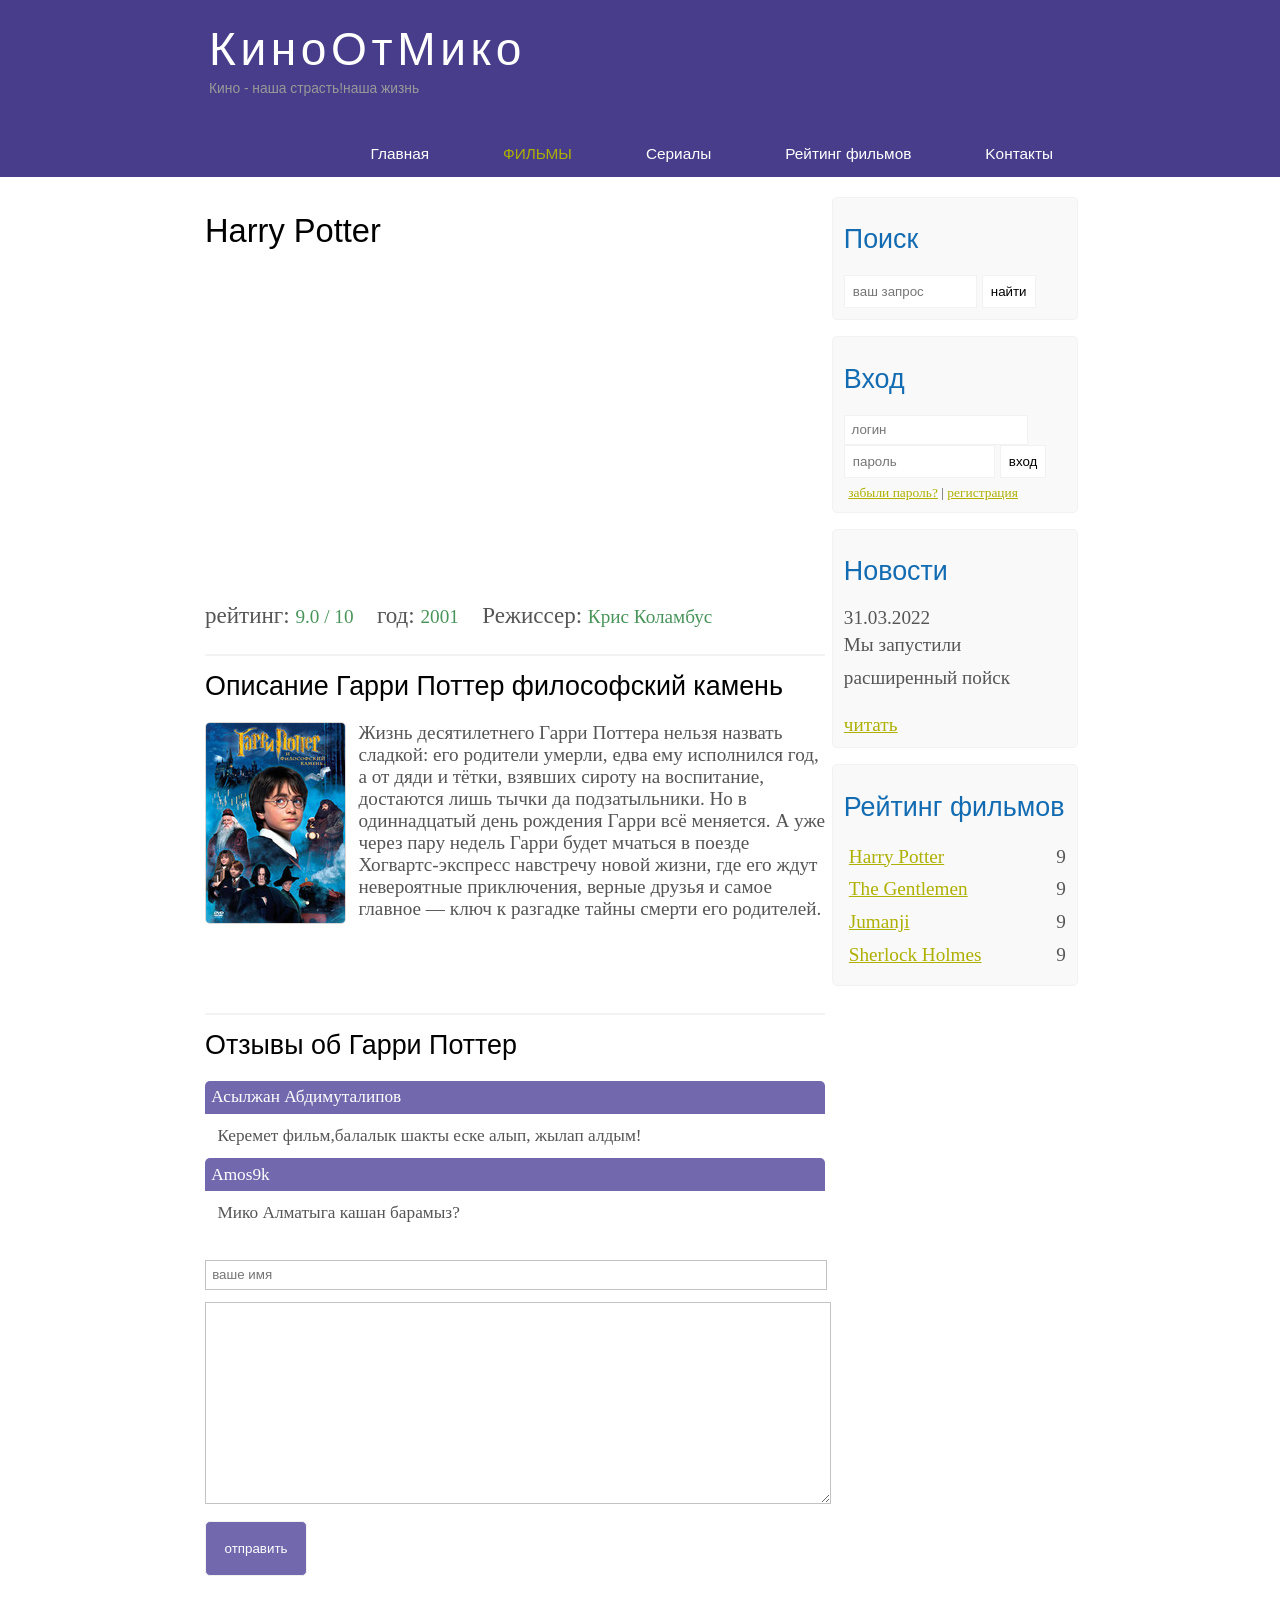
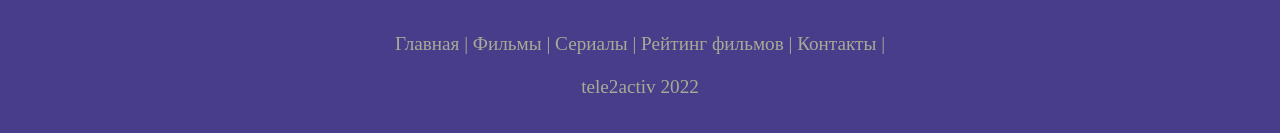
<file: show.html>
<!DOCTYPE html>
<html lang="en">
<head>
	<meta charset="UTF-8">
	<meta name="viewport" content="width=device-width, initial-scale=1.0">
	<title>Document</title>
	<meta name="description" content="Киномонтр это портал о кино" />
	<meta name="keywords" content="фильмы, фильмы онлайн,hd" />
	<link rel="stylesheet" href="assets/css/style.css">
</head>
<body>

	<div class="main">
		
		<div class="header">
			<div class="logo">
				<div class="logo_text">
					<h1><a href="index.html">КиноОтМико</a></h1>
					<h2>Кино - наша страсть!наша жизнь</h2>
				</div>
			</div>

			<div class="menubar">
				
				<ul class="menu">					
					<li><a href="index.html">Главная</a></li>
					<li class="selected"><a href="films.html">ФИЛЬМЫ</a></li>
					<li><a href="serials.html">Сериалы</a></li>
					<li><a href="rating.html">Рейтинг фильмов</a></li>
					<li><a href="contact.html">Kонтакты</a></li>
				</ul>


			</div>

		</div>		
		

		<div class="site_content">
			
			<div class="sidebar_container">
				
				<div class="sidebar">
										<h2>Поиск</h2>
					<form method="post" action="#" id="search_form">
						<input type="search" name="search_field" placeholder="ваш запрос" />
						<input type="submit" class="btn" value="найти" />
					</form>
				</div>

				<div class="sidebar">
					<h2>Вход</h2>
					<form method="post" action="#" id="login">
					
						<input type="text" name="login_field" placeholder="логин" maxlength="300"  />
						<input type="password" name="password_field" placeholder="пароль" maxlength="300" />
						<input type="submit" class="btn" value="вход" />
						<div class="lables_passreg_text">
							<span><a href="#">забыли пароль?</a></span> | <span><a href="#">регистрация</a></span> 
						</div>

					</form>
				</div>

				<div class="sidebar">
					<h2>Новости</h2>
					<span>31.03.2022</span>
					<p>Мы запустили расширенный пойск</p>
					<a href="#">читать</a>
				</div>

				<div class="sidebar">
					<h2>Рейтинг фильмов</h2>
					<ul>
						<li><a href="show.html">Harry Potter</a><span class="rating_sidebar">9</span></li>
						<li><a href="gentelmen.html">The Gentlemen</a><span class="rating_sidebar">9</span></li>
						<li><a href="jaman.html">Jumanji</a><span class="rating_sidebar">9</span></li>
						<li><a href="holmes.html">Sherlock Holmes</a><span class="rating_sidebar">9</span></li>
					</ul>
				</div>

			</div>

			<div class="content">
				
        		<h1>Harry Potter</h1>


        		<iframe width="560" height="315" src="https://www.youtube.com/embed/ppnEwu-z9kU" title="YouTube video player" frameborder="0" allow="accelerometer; autoplay; clipboard-write; encrypted-media; gyroscope; picture-in-picture" allowfullscreen></iframe>
        		
        		<div class="info_film_page">
        			<span class="label">рейтинг: </span><span class="value">9.0 / 10</span>
        			<span class="label">год: </span><span class="value">2001</span>
        			<span class="label">Режиссер: </span><span class="value">Крис Коламбус</span>
        		</div>

        		<hr>

        		<h2>Описание Гарри Поттер философский камень</h2>
        		<div class="description_film">
        			<img src="assets/img/Harry.jpg">
        			Жизнь десятилетнего Гарри Поттера нельзя назвать сладкой: его родители умерли, едва ему исполнился год, а от дяди и тётки, взявших сироту на воспитание, достаются лишь тычки да подзатыльники. Но в одиннадцатый день рождения Гарри всё меняется. А уже через пару недель Гарри будет мчаться в поезде Хогвартс-экспресс навстречу новой жизни, где его ждут невероятные приключения, верные друзья и самое главное — ключ к разгадке тайны смерти его родителей.
        		</div>

        		<hr>
        		<h2>Отзывы об Гарри Поттер</h2>

        		<div class="reviews">
        			<div class="review_name">
        				Асылжан Абдимуталипов
        			</div>
        			<div class="review_text">
        			Керемет фильм,балалык шакты еске алып, жылап алдым!
        			</div>
        			<div class="review_name">
        			Amos9k
        			</div>
        			<div class="review_text">
        			Мико Алматыга кашан барамыз?
        			</div>
        		</div>

        	<div class="send">
        		<form method="post" action="#" id="review">
        			<input type="text" name="review_name" placeholder="ваше имя">
        			<textarea name="review_text"></textarea>
        			<input type="submit" value="отправить">


        		</form>


        	</div>

			</div>

		</div>



	<div class="footer">
		<p>
			<a href="index.html">Главная</a> |
			<a href="films.html">Фильмы</a> |
			<a href="serials.html">Сериалы</a> |
			<a href="rating.html">Рейтинг фильмов</a> |
			<a href="contact.html">Контакты</a> |
		</p>
		<p>tele2activ 2022</p>
	</div>	

	</div>
	
</body>
</html>
</file>
<file: assets/css/style.css>
* {
	margin: 0;
	padding: 0;
}

body {
	font-size: 1.2em;
	background-color: #fff;
	color: #555;
}

p {
	padding: 0 0 20px 0;
	line-height: 1.7em;
}

input [type="text"], input[type="password"], input[type="search"] {
	color: #5d5d5d;
	width: 60%;
	padding: 8px;
}

input, textarea {
	outline: none;
	border: none;
	border: solid 1px #f2f2f2;
}


h1, h2 {
	font: normal 170% 'century gothic', arial;
	margin: 0 0 15px 0;
	padding: 15px 0 5px 0;
	color: #000;
}

h2 {
	font-size: 140%;
}

a, a:hover {
	outline: none;
	text-decoration: underline;
	color: #aeb002;
}

ul {
	margin: 2px 0 22px 17px;
}

ul li {
	margin: 0 0 6px 0;
	padding: 0 0 4px 5px;
	line-height: 1.5em;
}

.header{
	background-color: darkslateblue;
	height: 177px;
	font-size: 0.8em;
	margin-left: 0px;
	margin-right: 0px;
	min-width: 900px;
}

.main, .logo, .menubar, .site_content, .footer{
	margin-left: auto;
	margin-right: auto;
}

.logo {
	width: 880px;
	padding-bottom: 40px;
}

.logo h1, .logo h2 {
	font: normal 300% "century gothic", arial, sans-serif;
	margin: 0 0 0 9px;
}

.logo_text h1, .logo_text h1 a, .logo_text h1 a:hover {
	padding: 22px 0 0 0;
	color: #fff;
	letter-spacing: 0.1em;
	text-decoration: none;
}

.logo_text h2 {
	font-size: 0.9em;
	padding: 4px 0 0 0;
	color: #999;
}

.menubar {
width: 900px;
height: 46px;
}

ul.menu {
	float: right;
}

ul.menu li {
	float: left;
	padding: 0 0 0 9px;
	list-style: none;
	margin: 1px 2px 0 0;
}

ul.menu li a {
	font: normal 100% "trebuchet ms", sans-serif;
	display: block;
	height: 20px;
	padding: 6px 35px 5px 28px;
	color: #fff;
	text-decoration: none;
}

ul.menu li.selected a {
	color: #aeb002;
}

ul.menu li a:hover {
	color: #e4ec04;
}

hr {
	border: solid 1px #f3f3f3;
}

.site_content {
	width: 880px;
	overflow: hidden;
	margin: 20px auto 0 auto;
	background-color: white;
}

.sidebar_container {
	float: right;
	width: 224px;
}

.sidebar {
	float: right;
	width: 222px;
	padding: 5%;
	margin: 0 2px 16px 0;
	border: solid 1px #f2f2f2;
	border-radius: 5px;
	background-color: #f9f9f9;
}

.sidebar input[type="text"] {
	padding: 3%;
}

.btn {
	padding: 8px;
	background-color: white;
	cursor: pointer;
}

.sidebar h2 {
	color: #136cb2;
}

.lables_passreg_text {
	font-size: 0.7em;
	margin-top: 3%;
	margin-left: 2%;
}

.sidebar ul {
	margin: 0;
}

 .sidebar ul li {
 	list-style-type: none;
 	margin: 0 0 0 0;
}

 .sidebar .rating_sidebar {
 	float: right;
}

.content {
	text-align: left;
	width: 620px;
	padding: 0 0 0 5px;
	float: left;
}

.content a {
	text-decoration: none;
}

.films_block {
	margin-bottom: 5%;
}
 .films_block img {
 	border-radius: 5px;
 	border: solid 5px #dad7d5;
 	width: 22%;
 }

 .posts .posts_content {
 	font-size: 0.8em;
 }


.info_film_page {
	margin-top: 2%;
	margin-bottom: 4%;
}

.info_film_page .label {
	font-size: 1.2em;
}

.info_film_page .value {
	font-size: 1em;
	color: #49945a;
	margin-right: 3%;
}

.description_film {
	margin-bottom: 15%;
}

.description_film img {
	float: left;
	margin-right: 2%;
	border-radius: 5px;
	border: solid 1px #dad7d5;
}

.reviews {
	margin-bottom: 4%;
	font-size: 0.9em;
}

.reviews .review_name {
	background-color: #7268ad;
	color: white;
	padding: 1%;
	border-top-left-radius: 5px;
	border-top-right-radius: 5px;
}

.reviews .review_text {
	padding-top: 2%;
	padding-bottom: 2%;
	padding-left: 2%;
}

.send {
	margin-bottom: 4%;
}

.send input[type="text"], textarea {
	border: solid 1px #c3c3c3;
	margin-bottom: 2%;
}

.send input[type="text"] {
	width: 98%;
	padding: 1%;
}

.send textarea {
	width: 624px;
	height: 200px;
}

.send input[type="submit"] {
	background-color: #7268ad;
    padding: 3%;
    color: white;
    border-radius: 5px;
}

.info_film {
	margin-bottom: 5%;
	background-color: #f9f9f9;
	padding: 5%;
	height: 270px;
}

.info_film img {
	float: left;
	margin-right: 2%;
	border-radius: 5px;
	border: solid 5px #dad7d5;
	width: 25%;
}

.button {
	background-color: #7268ad;
	padding: 2%;
	color: white;
	border-radius: 5px;
	float: right;
	margin-top: 5%;
	clear: both;
	font-size: 0.8em;
}

.button a {
	color: white;
}

table {
	width: 100%;
	border: solid 1px #f4f4f4;
}

td {
	padding: 2%;
	border: solid 1px #f4f4f4;
}

td img {
	width: 60px;
	vertical-align: middle;
}

.center {
	text-align: center;
}

.rating {
font-weight:bold ;
}

.footer {
	width: 100%;
	height: 100px;
	padding: 28px 0 5px 0;
	text-align: center;
	background-color: darkslateblue;
	color: #a8aa94;
	margin-left: 0px;
	margin-right: 0px;
	min-width: 900px;
}

.footer a {
	color: #a8aa94;
	text-decoration: none;
}

.footer a:hover {
	color:#fff;
	text-decoration: none;
}

.footer p {
	padding: 0 0 10px 0;
}

.cyberpunk, .cyberpunk::after {
    padding: 15px 40px;
    text-decoration: none;
    font-size: 56px;
    flex-family: "Bebas neue" cursive;
    background: linear-gradient(45deg, transparent 5%, #ff013c 5%);
    border: 0;
    color: #fff;
    letter-spacing: 3px;
    box-shadow: 6px 0px 0px #00e6f6;
    outline: transparent;
    position: relative;
}

.cyberpunk::after {
    --slice-0: inset(50% 50% 50% 50%);
    --slice-1: inset(80% -6px 0 0);
    --slice-2: inset(50% -6px 30% 0);
    --slice-3: inset(10% -6px 85% 0);
    --slice-4: inset(40% -6px 43% 0);
    --slice-5: inset(80% -6px 5% 0);


    content: 'AVAILABLE NOW';
    display: block;
    position: absolute;
    top: 0;
    left: 0;
    right: 0;
    bottom: 0;
    background: linear-gradient(45deg, transparent 3%, #00e6f6 3%, #00e6f6 5%, #ff013c 5%);
    text-shadow: -3px -3px 0px #f8f005, 3px 3px 0px #00e6f6;
    clip-path: var(--slice-0);
}

.cyberpunk:hover::after {
    animation: 1s glitch;
    animation-timing-function: steps(2, end);
}

@keyframes glitch {
    0% {
        clip-path: var(--slice-1);
        transform: translate(-20px, -10px);
    }

    10% {
        clip-path: var(--slice-3);
        transform: translate(10px, 10px);
    }

    20% {
        clip-path: var(--slice-1);
        transform: translate(-10px, 10px);
    }

    30% {
        clip-path: var(--slice-3);
        transform: translate(0px, 5px);
    }

    40% {
        clip-path: var(--slice-2);
        transform: translate(-5px, 0px);
    }

    50% {
        clip-path: var(--slice-3);
        transform: translate(5px, 0px);
    }

    60% {
        clip-path: var(--slice-4);
        transform: translate(5px, 10px);
    }

    70% {
        clip-path: var(--slice-2);
        transform: translate(-10px, 10px);
    }

    80% {
        clip-path: var(--slice-5);
        transform: translate(20px, -10px);
    }

    90% {
        clip-path: var(--slice-1);
        transform: translate(-10px, 0px);
    }

    100% {
        clip-path: var(--slice-1);
        transform: translate(0);
    }
    
}

/* CSS Mobile */

@media only screen
and (min-device-width: 320px)
and (max-device-width: 568px) {

	.header {
		background-color: #974dc5;
		min-width: 100%;
		height: 20%;
		text-align: center;
	}

	.logo {
		width: 100%;
	}

	.site_content {
		width: 100%;
	}

	.menubar {
		width: 100%;
		height: 100%;
	}

	.content {
		width: 100%;
		text-align: center;
	}

	.site_content {
		width: 100%;
		text-align: center;
	}

	.sidebar_container {
		display: none;
	}

	.footer {
		display: none;
	}

	ul.menu {
		float: none;
	}

	ul.menu li {
		margin: 0;
		padding: 0;
		float: none;
	}

	.logo h1 {
		font: normal 235% 'century gothic', arial, sans-serif;
	}

	.logo h2 {
		font: normal 100% 'century gothic', arial, sans-serif;
		color: white;
	}

	.content h1, h2 {
		font: normal 110% 'century gothic', arial;

	}

	.films_block img {
		width: 43%;
	}

	.posts_content p {
		line-height: 1.5em;
		padding: 3%;
		text-align: left;
	}

	.posts p {
		font-size: 120%;
	}

	/* films page */
	.info_film {
		float: none;
		height: 100%;
	}

	.info_film img {
		width: 90%;
		margin-bottom: 5%;
	}

	.button {
		float: none;
	}

	/* rating page */
	table {
		display: block;
	}

	th {
		font-size: 75%;
	}

	td {
		padding: 0;
		margin: 0;
		font-size: 95%;
		text-align: left;
	}

	/* show page */
	iframe {
		width: 88%;
		height: 100%;
	}

	.description_film{
		width: 90%;
		text-align: left;
		margin-left: 2%;
	}

	.description_film img {
		float: none;
		width: 73%;
		display: block;
		margin: 0;
		padding: 0;
		margin-left: 11%;
		margin-bottom: 7%;
	}

	.reviews {
		text-align: left;
		width: 96%;
	}

	.send input [type="text"] {
		width: 80%;

	}

	.send textarea {
		width: 85%;
	}
}
</file>
